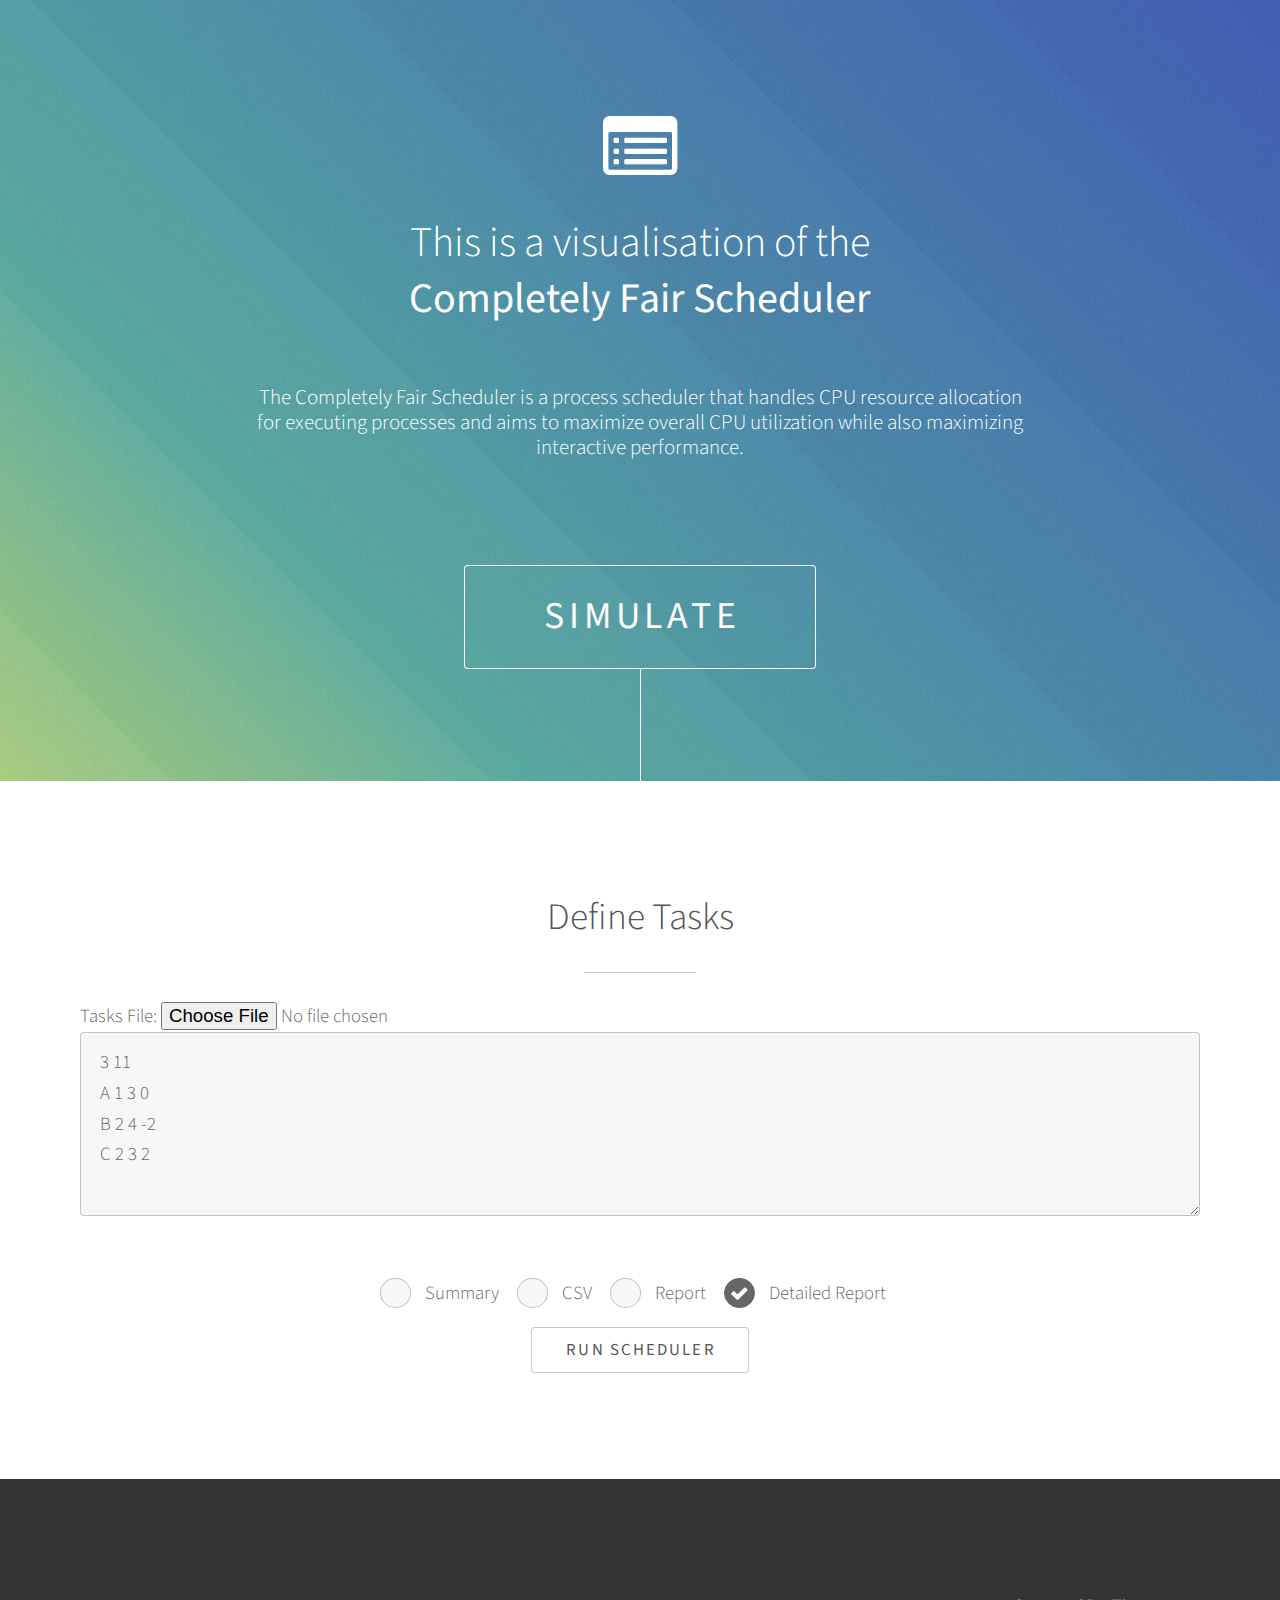
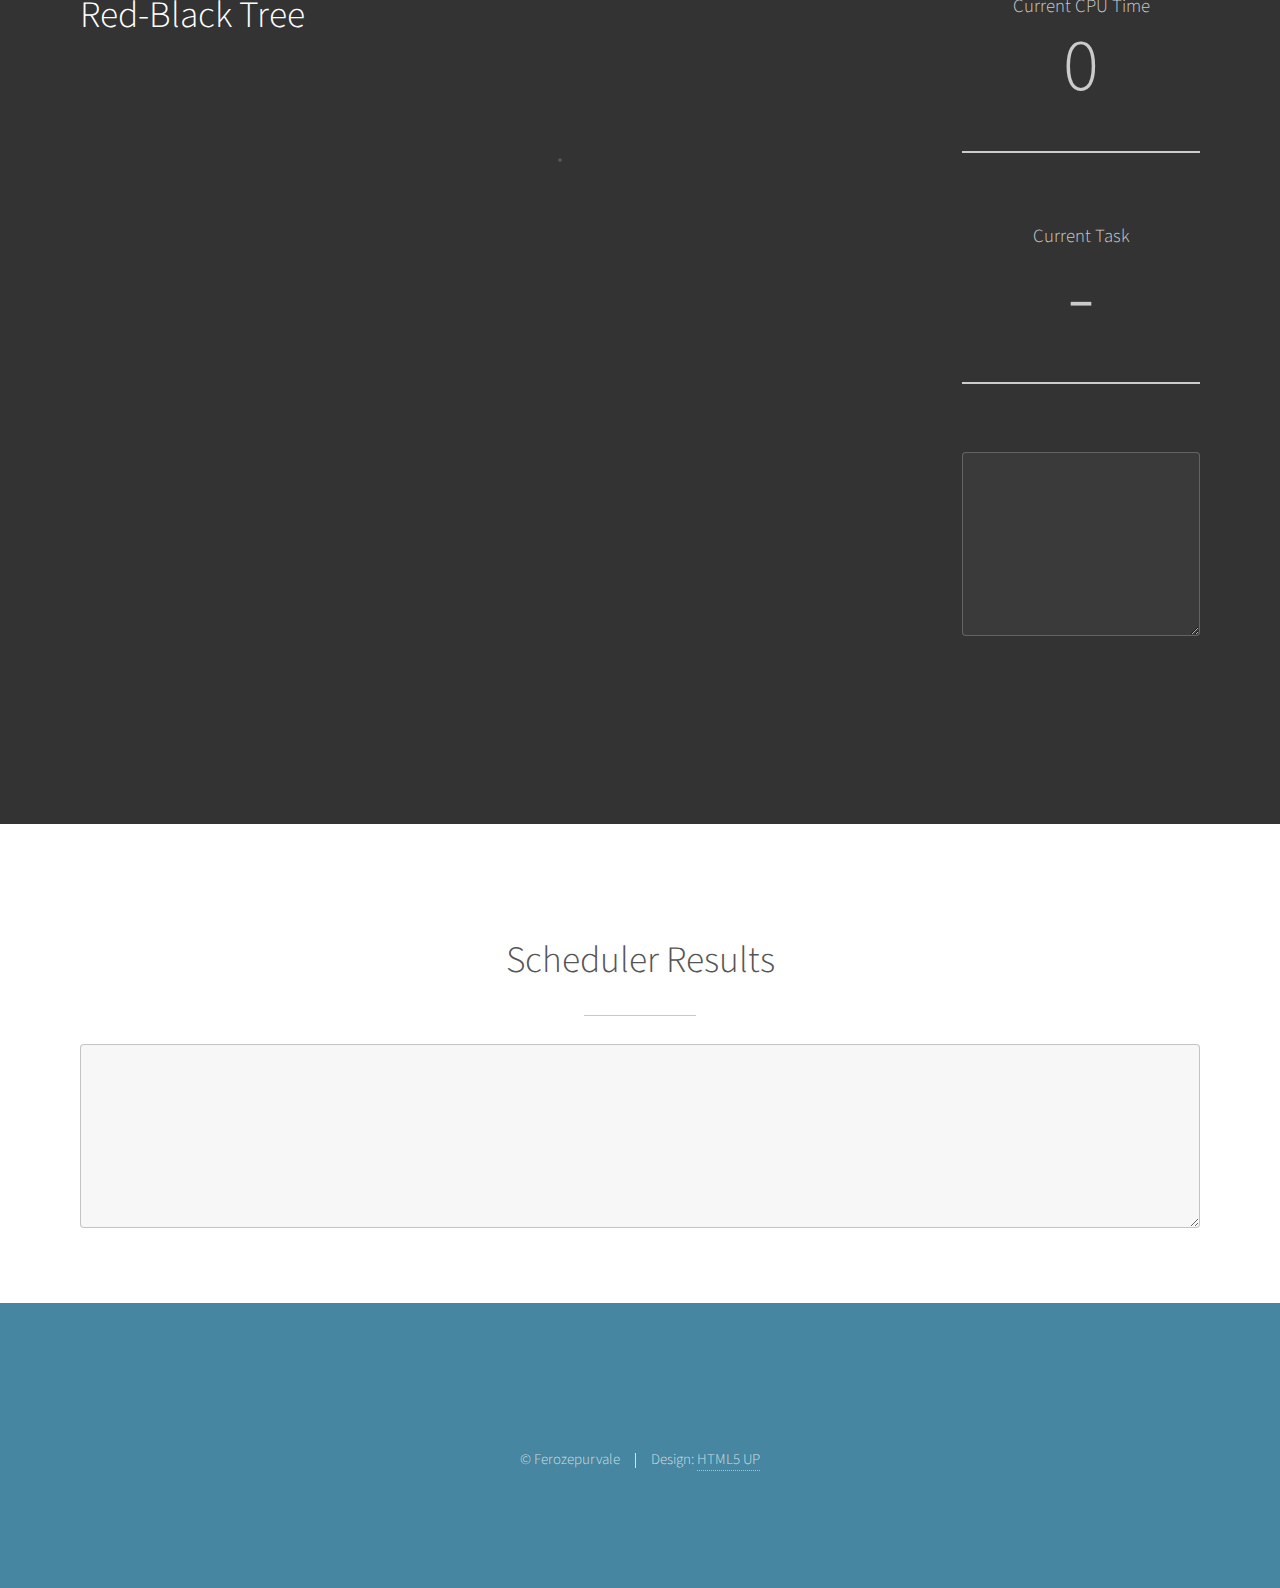
<file: index.html>
<!DOCTYPE HTML>
<!--
	Photon by HTML5 UP
	html5up.net | @ajlkn
	Free for personal and commercial use under the CCA 3.0 license (html5up.net/license)
-->
<html>
	<head>
		<title>CFS Visualizer</title>
		<title>Photon by HTML5 UP</title>
		<meta charset="utf-8" />
		<meta name="viewport" content="width=device-width, initial-scale=1" />
		<!--[if lte IE 8]><script src="assets/js/ie/html5shiv.js"></script><![endif]-->
		<link rel="stylesheet" href="assets/css/main.css" />
		<!--[if lte IE 8]><link rel="stylesheet" href="assets/css/ie8.css" /><![endif]-->
		<!--[if lte IE 9]><link rel="stylesheet" href="assets/css/ie9.css" /><![endif]-->
	</head>
	<body>

		<!-- Header -->
			<section id="header">
				<div class="inner">
					<span class="icon major fa-list-alt"></span>
					<h1>This is a visualisation of the<br/>
					<strong>Completely Fair Scheduler</strong><br/><br/>
					<p style="font-size: 50%; line-height: 1.2em; width: 60%; float:center; margin: auto;">The Completely Fair Scheduler is a process scheduler that handles CPU resource allocation for executing processes	and aims to maximize overall CPU utilization while also maximizing interactive performance.</p>
					<ul class="actions">
						<li><a href="#one" class="button scrolly">Simulate</a></li>
					</ul>
				</div>
			</section>

		<!-- One -->
			<section id="one" class="main style1">
				<div class="container">
					<header class="major special">
						<h2>Define Tasks</h2>
					</header>
					<section>
						Tasks File: <input id="fileInput" type="file" size="5"/><br/>
						<textarea id="rawTasksFile" cols="80" rows="5">3 11
A 1 3 0
B 2 4 -2
C 2 3 2</textarea>
					</section>

				    <br/><br/>
				    <center>
					<div>
				        <input name="stats" id="summary" type=radio ><label for="summary">Summary</label>
				        <input name="stats" id="csv" type=radio><label for="csv">CSV</label>
				        <input name="stats" id="report" type=radio><label for="report">Report</label>
				        <input name="stats" id="detailed" type=radio checked><label for="detailed">Detailed Report</label>
				    </div>

				    <div>
				        <input id="runButton" type="submit" href="#two" class="button scrolly" size="5" value="Run Scheduler"/><br/><br/>
				    </div>
				    </center>

				</div>
			</section>

		<!-- Two -->
			<section id="two" class="main style2">
				<div class="container">
					<div class="row 150%">
						<div class="9u 12u$(medium)">
							<h2>Red-Black Tree</h2>
							<br/><br/>
							<div id="viz">
						        <svg id="svg"></svg>
						    </div>
						</div>
						<div class="3u 12u$(medium)">
        					<span style="display:table; margin:0 auto; font-size: 100%;">Current CPU Time</span><br/>
							<span id="curTimeDisplay" style="display:table; margin:0 auto; font-size: 400%;">0</span>
        					<br/><hr style="border: 1px solid #ccc;"/><br/>
					        <span style="display:table; margin:0 auto; font-size: 100%;">Current Task</span><br/>
					        <span id="curTaskDisplay" style="display:table; margin:0 auto; font-size: 500%;">-</span>
					        <br/><hr style="border: 1px solid #ccc;"/><br/>
					        <textarea id="messageDisplay" cols="10" rows="5" autocomplete="off"></textarea>
					        <!-- <span id="messageDisplay" style="display:table; margin:0 auto; font-size: 150%;"></span> -->
						</div>
					</div>
					
				</div>
			</section>

		<!-- Three -->
			<section id="three" class="main style1 special">
				<div class="container">
					<header class="major">
						<h2>Scheduler Results</h2>
					</header>
					<textarea id="schedulerResults" cols="80" rows="5"></textarea>
				</div>
			</section>		

		<!-- Footer -->
			<section id="footer">
				<ul class="copyright">
					<li>&copy; Ferozepurvale</li><li>Design: <a href="http://html5up.net">HTML5 UP</a></li>
				</ul>
			</section>

		<!-- Scripts -->
			<script src="assets/js/jquery.min.js"></script>
			<script src="assets/js/jquery.scrolly.min.js"></script>
			<script src="assets/js/skel.min.js"></script>
			<script src="assets/js/util.js"></script>
			<!--[if lte IE 8]><script src="assets/js/ie/respond.min.js"></script><![endif]-->
			<script src="assets/js/main.js"></script>

			<script type="text/javascript" src="lib/d3.v3.min.js"></script>
		    <script src="trees/binarytree.js"></script>
		    <script src="trees/bst.js"></script>
		    <script src="trees/rbt.js"></script>
		    <script src="tasks.js"></script>
		    <script src="scheduler.js"></script>
		    <script src="web/scheduler.js"></script>

	</body>
</html>
</file>
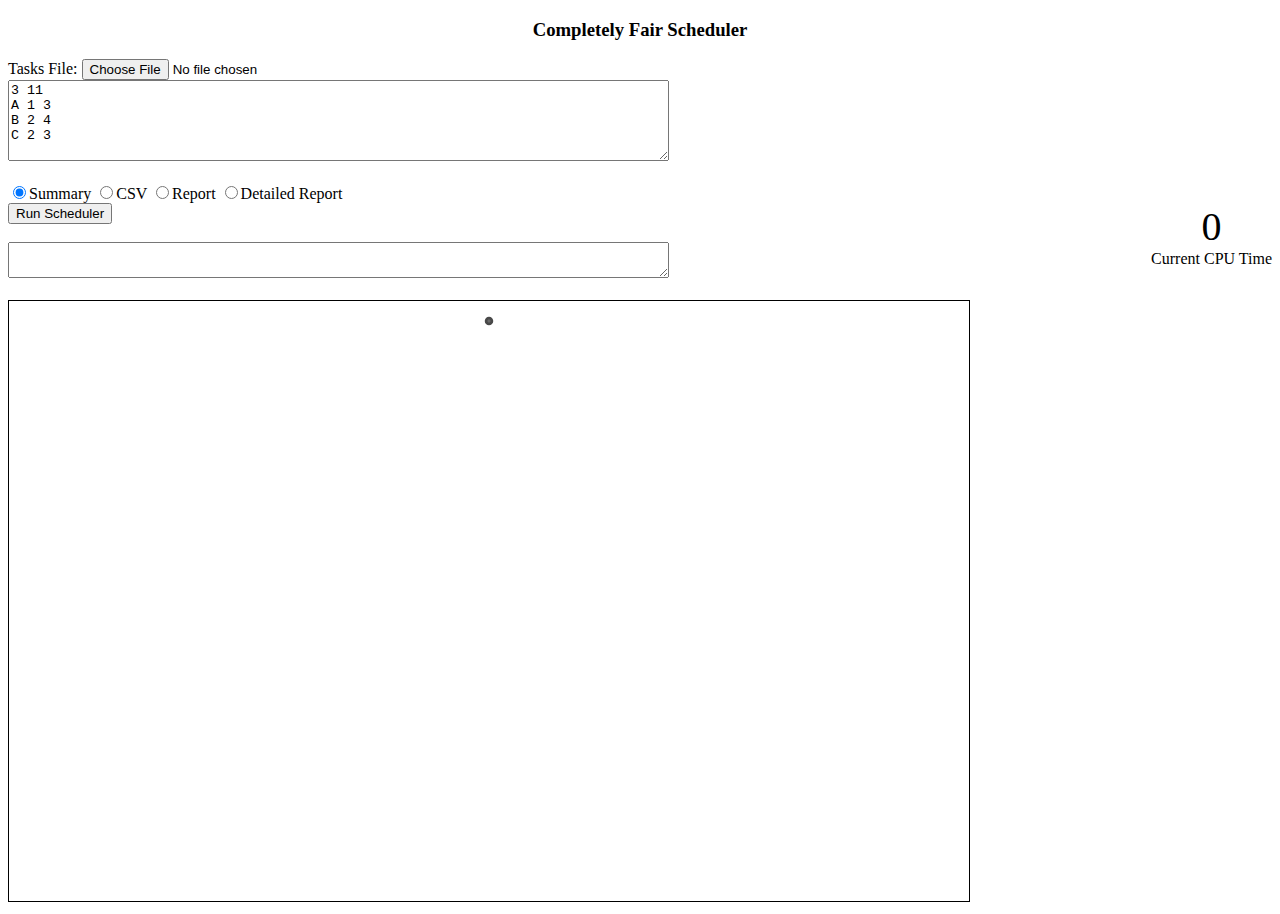
<file: scheduler.html>
<!DOCTYPE html>
<html>
<head>
    <meta http-equiv="Content-type" content="text/html; charset=utf-8">
    <title>Completely Fair Scheduler Visualization</title>
    <style>
        header h1 {
            margin: 2px;
            font-size: 2em;
        }
        h3 {
            text-align: center;
        }
        .control_row {
            margin-bottom: 10px;
        }
        #svg {
            border: 1px solid;
        }
        .node circle {
          fill: #fff;
          stroke: steelblue;
          stroke-width: 5.5px;
        }
        .node text {
          font: 10px sans-serif;
        }
        .link {
          fill: none;
          stroke: #ccc;
          stroke-width: 1.5px;
        }
                
    </style>
</head>
<body>
    <h3>Completely Fair Scheduler</h3>

    <label>Tasks File: </label>
    <input id="fileInput" type="file" size="5"/><br/>
    <textarea id="rawTasksFile" cols="80" rows="5">3 11
A 1 3
B 2 4
C 2 3</textarea>

    <br/><br/>

    <div>
        <input name="stats" id="summary" type=radio checked><label>Summary</label>
        <input name="stats" id="csv" type=radio><label>CSV</label>
        <input name="stats" id="report" type=radio><label>Report</label>
        <input name="stats" id="detailed" type=radio><label>Detailed Report</label>
    </div>

    <div style="float:right;">
        <span id="curTimeDisplay" style="display:table; margin:0 auto; font-size: 250%">0</span>
        <span>Current CPU Time</span>
    </div>

    <div>
        <input id="runButton" type="submit" size="5" value="Run Scheduler"/><br/><br/>
    </div>

    <textarea id="schedulerResults" cols="80" rows="2"></textarea>
    <br/><br/>
    <div id="viz">
        <svg id="svg"></svg>
    </div>

    <script type="text/javascript" src="lib/d3.v3.min.js"></script>
    <script src="trees/binarytree.js"></script>
    <script src="trees/bst.js"></script>
    <script src="trees/rbt.js"></script>
    <script src="tasks.js"></script>
    <script src="scheduler.js"></script>
    <script src="web/scheduler.js"></script>
</body>
</html>
</file>
<file: assets/css/ie8.css>
/*
	Photon by HTML5 UP
	html5up.net | @ajlkn
	Free for personal and commercial use under the CCA 3.0 license (html5up.net/license)
*/

/* Basic */

	hr {
		border-bottom: solid 1px #ccc;
	}

	blockquote {
		border-left: solid 4px #ccc;
	}

	code {
		border: solid 1px #ccc;
	}

/* Section/Article */

	header.major:after {
		background: #ccc;
	}

/* Form */

	input[type="text"],
	input[type="password"],
	input[type="email"],
	select,
	textarea {
		-ms-behavior: url("assets/js/ie/PIE.htc");
		border: solid 1px #ccc;
		position: relative;
	}

/* List */

	ul.alt li {
		border-top: solid 1px #ccc;
	}

	ul.major-icons li .icon {
		-ms-behavior: url("assets/js/ie/PIE.htc");
		border: solid 1px #ccc;
		position: relative;
	}

/* Table */

	table thead {
		border-bottom: solid 1px #ccc;
	}

	table tfoot {
		border-top: solid 1px #ccc;
	}

	table.alt tbody tr td {
		border: solid 1px #ccc;
		border-left-width: 0;
		border-top-width: 0;
	}

/* Button */

	input[type="submit"],
	input[type="reset"],
	input[type="button"],
	button,
	.button {
		-ms-behavior: url("assets/js/ie/PIE.htc");
		border: solid 1px #ccc;
		position: relative;
	}

/* Image */

	.image {
		-ms-behavior: url("assets/js/ie/PIE.htc");
	}

		.image img {
			-ms-behavior: url("assets/js/ie/PIE.htc");
			position: relative;
		}

/* Main */

	.main.style2 {
		background-color: #333;
		color: #ffffff;
		-ms-behavior: url("assets/js/ie/backgroundsize.min.htc");
		background-image: url("../../images/header.jpg");
		background-size: cover;
		position: relative;
	}

		.main.style2 a {
			border-bottom-color: #ffffff;
		}

			.main.style2 a:hover {
				color: #ffffff;
			}

		.main.style2 h1, .main.style2 h2, .main.style2 h3, .main.style2 h4, .main.style2 h5, .main.style2 h6, .main.style2 strong, .main.style2 b {
			color: #ffffff;
		}

		.main.style2 header p {
			color: #ffffff;
		}

		.main.style2 header.major:after {
			background: #ffffff;
		}

		.main.style2 input[type="submit"],
		.main.style2 input[type="reset"],
		.main.style2 input[type="button"],
		.main.style2 button,
		.main.style2 .button {
			border: solid 1px #ffffff !important;
			color: #ffffff !important;
		}

			.main.style2 input[type="submit"]:hover,
			.main.style2 input[type="reset"]:hover,
			.main.style2 input[type="button"]:hover,
			.main.style2 button:hover,
			.main.style2 .button:hover {
				background-color: transparent;
			}

			.main.style2 input[type="submit"]:active,
			.main.style2 input[type="reset"]:active,
			.main.style2 input[type="button"]:active,
			.main.style2 button:active,
			.main.style2 .button:active {
				background-color: transparent;
			}

			.main.style2 input[type="submit"].special,
			.main.style2 input[type="reset"].special,
			.main.style2 input[type="button"].special,
			.main.style2 button.special,
			.main.style2 .button.special {
				background-color: #ffffff;
				border: solid 1px #ffffff !important;
				color: #333 !important;
			}

				.main.style2 input[type="submit"].special:hover,
				.main.style2 input[type="reset"].special:hover,
				.main.style2 input[type="button"].special:hover,
				.main.style2 button.special:hover,
				.main.style2 .button.special:hover {
					background-color: transparent !important;
					color: #ffffff !important;
				}

				.main.style2 input[type="submit"].special:active,
				.main.style2 input[type="reset"].special:active,
				.main.style2 input[type="button"].special:active,
				.main.style2 button.special:active,
				.main.style2 .button.special:active {
					background-color: transparent !important;
				}

		.main.style2 ul.major-icons li .icon {
			border-color: #ffffff;
		}

		.main.style2 .icon.major {
			color: #ffffff;
		}

		.main.style2:before {
			background-image: url("images/overlay1.png");
			content: '';
			height: 100%;
			left: 0;
			position: absolute;
			top: 0;
			width: 100%;
		}

		.main.style2 > * {
			position: relative;
			z-index: 1;
		}

/* Header */

	#header {
		background-color: #4686a0;
		color: #ffffff;
	}

		#header a {
			border-bottom-color: #ffffff;
		}

			#header a:hover {
				color: #ffffff;
			}

		#header h1, #header h2, #header h3, #header h4, #header h5, #header h6, #header strong, #header b {
			color: #ffffff;
		}

		#header header p {
			color: #ffffff;
		}

		#header header.major:after {
			background: #ffffff;
		}

		#header input[type="submit"],
		#header input[type="reset"],
		#header input[type="button"],
		#header button,
		#header .button {
			border: solid 1px #ffffff !important;
			color: #ffffff !important;
		}

			#header input[type="submit"]:hover,
			#header input[type="reset"]:hover,
			#header input[type="button"]:hover,
			#header button:hover,
			#header .button:hover {
				background-color: transparent;
			}

			#header input[type="submit"]:active,
			#header input[type="reset"]:active,
			#header input[type="button"]:active,
			#header button:active,
			#header .button:active {
				background-color: transparent;
			}

			#header input[type="submit"].special,
			#header input[type="reset"].special,
			#header input[type="button"].special,
			#header button.special,
			#header .button.special {
				background-color: #ffffff;
				border: solid 1px #ffffff !important;
				color: #4686a0 !important;
			}

				#header input[type="submit"].special:hover,
				#header input[type="reset"].special:hover,
				#header input[type="button"].special:hover,
				#header button.special:hover,
				#header .button.special:hover {
					background-color: transparent !important;
					color: #ffffff !important;
				}

				#header input[type="submit"].special:active,
				#header input[type="reset"].special:active,
				#header input[type="button"].special:active,
				#header button.special:active,
				#header .button.special:active {
					background-color: transparent !important;
				}

		#header ul.major-icons li .icon {
			border-color: #ffffff;
		}

		#header .icon.major {
			color: #ffffff;
		}

/* Footer */

	#footer {
		background-color: #4686a0;
		color: #ffffff;
	}

		#footer a {
			border-bottom-color: #ffffff;
		}

			#footer a:hover {
				color: #ffffff;
			}

		#footer h1, #footer h2, #footer h3, #footer h4, #footer h5, #footer h6, #footer strong, #footer b {
			color: #ffffff;
		}

		#footer header p {
			color: #ffffff;
		}

		#footer header.major:after {
			background: #ffffff;
		}

		#footer input[type="submit"],
		#footer input[type="reset"],
		#footer input[type="button"],
		#footer button,
		#footer .button {
			border: solid 1px #ffffff !important;
			color: #ffffff !important;
		}

			#footer input[type="submit"]:hover,
			#footer input[type="reset"]:hover,
			#footer input[type="button"]:hover,
			#footer button:hover,
			#footer .button:hover {
				background-color: transparent;
			}

			#footer input[type="submit"]:active,
			#footer input[type="reset"]:active,
			#footer input[type="button"]:active,
			#footer button:active,
			#footer .button:active {
				background-color: transparent;
			}

			#footer input[type="submit"].special,
			#footer input[type="reset"].special,
			#footer input[type="button"].special,
			#footer button.special,
			#footer .button.special {
				background-color: #ffffff;
				border: solid 1px #ffffff !important;
				color: #4686a0 !important;
			}

				#footer input[type="submit"].special:hover,
				#footer input[type="reset"].special:hover,
				#footer input[type="button"].special:hover,
				#footer button.special:hover,
				#footer .button.special:hover {
					background-color: transparent !important;
					color: #ffffff !important;
				}

				#footer input[type="submit"].special:active,
				#footer input[type="reset"].special:active,
				#footer input[type="button"].special:active,
				#footer button.special:active,
				#footer .button.special:active {
					background-color: transparent !important;
				}

		#footer ul.major-icons li .icon {
			border-color: #ffffff;
		}

		#footer .icon.major {
			color: #ffffff;
		}
</file>
<file: assets/css/ie9.css>
/*
	Photon by HTML5 UP
	html5up.net | @ajlkn
	Free for personal and commercial use under the CCA 3.0 license (html5up.net/license)
*/

/* Header */

	#header {
		background-image: none;
		filter: progid:DXImageTransform.Microsoft.Gradient(startColorStr="#4fa49a", endColorStr="#4361c2", GradientType=1);
		position: relative;
	}

		#header:before {
			background-image: url("images/overlay2.png"), url("images/overlay3.svg");
			background-position: top left,							center center;
			background-size: auto,								cover;
			content: '';
			height: 100%;
			left: 0;
			position: absolute;
			top: 0;
			width: 100%;
		}

		#header > * {
			position: relative;
			z-index: 1;
		}

/* Footer */

	#footer {
		background-image: none;
		filter: progid:DXImageTransform.Microsoft.Gradient(startColorStr="#4361c2", endColorStr="#4fa49a", GradientType=1);
		position: relative;
	}

		#footer:before {
			background-image: url("images/overlay2.png"), url("images/overlay4.svg");
			background-position: top left,							center center;
			background-size: auto,								cover;
			content: '';
			height: 100%;
			left: 0;
			position: absolute;
			top: 0;
			width: 100%;
		}

		#footer > * {
			position: relative;
			z-index: 1;
		}
</file>
<file: assets/css/main.css>
@import url("font-awesome.min.css");
@import url("https://fonts.googleapis.com/css?family=Source+Sans+Pro:300,300italic,400,400italic");

/*
	Photon by HTML5 UP
	html5up.net | @ajlkn
	Free for personal and commercial use under the CCA 3.0 license (html5up.net/license)
*/

/* Reset */

	html, body, div, span, applet, object, iframe, h1, h2, h3, h4, h5, h6, p, blockquote, pre, a, abbr, acronym, address, big, cite, code, del, dfn, em, img, ins, kbd, q, s, samp, small, strike, strong, sub, sup, tt, var, b, u, i, center, dl, dt, dd, ol, ul, li, fieldset, form, label, legend, table, caption, tbody, tfoot, thead, tr, th, td, article, aside, canvas, details, embed, figure, figcaption, footer, header, hgroup, menu, nav, output, ruby, section, summary, time, mark, audio, video {
		margin: 0;
		padding: 0;
		border: 0;
		font-size: 100%;
		font: inherit;
		vertical-align: baseline;
	}

	article, aside, details, figcaption, figure, footer, header, hgroup, menu, nav, section {
		display: block;
	}

	body {
		line-height: 1;
	}

	ol, ul {
		list-style: none;
	}

	blockquote, q {
		quotes: none;
	}

	blockquote:before, blockquote:after, q:before, q:after {
		content: '';
		content: none;
	}

	table {
		border-collapse: collapse;
		border-spacing: 0;
	}

	body {
		-webkit-text-size-adjust: none;
	}

/* Box Model */

	*, *:before, *:after {
		-moz-box-sizing: border-box;
		-webkit-box-sizing: border-box;
		box-sizing: border-box;
	}

/* Containers */

	.container {
		margin-left: auto;
		margin-right: auto;
	}

	.container.\31 25\25 {
		width: 100%;
		max-width: 75em;
		min-width: 60em;
	}

	.container.\37 5\25 {
		width: 45em;
	}

	.container.\35 0\25 {
		width: 30em;
	}

	.container.\32 5\25 {
		width: 15em;
	}

	.container {
		width: 60em;
	}

	@media screen and (max-width: 1680px) {

		.container.\31 25\25 {
			width: 100%;
			max-width: 75em;
			min-width: 60em;
		}

		.container.\37 5\25 {
			width: 45em;
		}

		.container.\35 0\25 {
			width: 30em;
		}

		.container.\32 5\25 {
			width: 15em;
		}

		.container {
			width: 60em;
		}

	}

	@media screen and (max-width: 1140px) {

		.container.\31 25\25 {
			width: 100%;
			max-width: 112.5%;
			min-width: 90%;
		}

		.container.\37 5\25 {
			width: 67.5%;
		}

		.container.\35 0\25 {
			width: 45%;
		}

		.container.\32 5\25 {
			width: 22.5%;
		}

		.container {
			width: 90%;
		}

	}

	@media screen and (max-width: 980px) {

		.container.\31 25\25 {
			width: 100%;
			max-width: 125%;
			min-width: 100%;
		}

		.container.\37 5\25 {
			width: 75%;
		}

		.container.\35 0\25 {
			width: 50%;
		}

		.container.\32 5\25 {
			width: 25%;
		}

		.container {
			width: 100% !important;
		}

	}

	@media screen and (max-width: 736px) {

		.container.\31 25\25 {
			width: 100%;
			max-width: 125%;
			min-width: 100%;
		}

		.container.\37 5\25 {
			width: 75%;
		}

		.container.\35 0\25 {
			width: 50%;
		}

		.container.\32 5\25 {
			width: 25%;
		}

		.container {
			width: 100% !important;
		}

	}

	@media screen and (max-width: 480px) {

		.container.\31 25\25 {
			width: 100%;
			max-width: 125%;
			min-width: 100%;
		}

		.container.\37 5\25 {
			width: 75%;
		}

		.container.\35 0\25 {
			width: 50%;
		}

		.container.\32 5\25 {
			width: 25%;
		}

		.container {
			width: 100% !important;
		}

	}

	@media screen and (max-width: 320px) {

		.container.\31 25\25 {
			width: 100%;
			max-width: 125%;
			min-width: 100%;
		}

		.container.\37 5\25 {
			width: 75%;
		}

		.container.\35 0\25 {
			width: 50%;
		}

		.container.\32 5\25 {
			width: 25%;
		}

		.container {
			width: 100% !important;
		}

	}

/* Grid */

	.row {
		border-bottom: solid 1px transparent;
		-moz-box-sizing: border-box;
		-webkit-box-sizing: border-box;
		box-sizing: border-box;
	}

	.row > * {
		float: left;
		-moz-box-sizing: border-box;
		-webkit-box-sizing: border-box;
		box-sizing: border-box;
	}

	.row:after, .row:before {
		content: '';
		display: block;
		clear: both;
		height: 0;
	}

	.row.uniform > * > :first-child {
		margin-top: 0;
	}

	.row.uniform > * > :last-child {
		margin-bottom: 0;
	}

	.row.\30 \25 > * {
		padding: 0 0 0 0em;
	}

	.row.\30 \25 {
		margin: 0 0 -1px 0em;
	}

	.row.uniform.\30 \25 > * {
		padding: 0em 0 0 0em;
	}

	.row.uniform.\30 \25 {
		margin: 0em 0 -1px 0em;
	}

	.row > * {
		padding: 0 0 0 2em;
	}

	.row {
		margin: 0 0 -1px -2em;
	}

	.row.uniform > * {
		padding: 2em 0 0 2em;
	}

	.row.uniform {
		margin: -2em 0 -1px -2em;
	}

	.row.\32 00\25 > * {
		padding: 0 0 0 4em;
	}

	.row.\32 00\25 {
		margin: 0 0 -1px -4em;
	}

	.row.uniform.\32 00\25 > * {
		padding: 4em 0 0 4em;
	}

	.row.uniform.\32 00\25 {
		margin: -4em 0 -1px -4em;
	}

	.row.\31 50\25 > * {
		padding: 0 0 0 3em;
	}

	.row.\31 50\25 {
		margin: 0 0 -1px -3em;
	}

	.row.uniform.\31 50\25 > * {
		padding: 3em 0 0 3em;
	}

	.row.uniform.\31 50\25 {
		margin: -3em 0 -1px -3em;
	}

	.row.\35 0\25 > * {
		padding: 0 0 0 1em;
	}

	.row.\35 0\25 {
		margin: 0 0 -1px -1em;
	}

	.row.uniform.\35 0\25 > * {
		padding: 1em 0 0 1em;
	}

	.row.uniform.\35 0\25 {
		margin: -1em 0 -1px -1em;
	}

	.row.\32 5\25 > * {
		padding: 0 0 0 0.5em;
	}

	.row.\32 5\25 {
		margin: 0 0 -1px -0.5em;
	}

	.row.uniform.\32 5\25 > * {
		padding: 0.5em 0 0 0.5em;
	}

	.row.uniform.\32 5\25 {
		margin: -0.5em 0 -1px -0.5em;
	}

	.\31 2u, .\31 2u\24 {
		width: 100%;
		clear: none;
		margin-left: 0;
	}

	.\31 1u, .\31 1u\24 {
		width: 91.6666666667%;
		clear: none;
		margin-left: 0;
	}

	.\31 0u, .\31 0u\24 {
		width: 83.3333333333%;
		clear: none;
		margin-left: 0;
	}

	.\39 u, .\39 u\24 {
		width: 75%;
		clear: none;
		margin-left: 0;
	}

	.\38 u, .\38 u\24 {
		width: 66.6666666667%;
		clear: none;
		margin-left: 0;
	}

	.\37 u, .\37 u\24 {
		width: 58.3333333333%;
		clear: none;
		margin-left: 0;
	}

	.\36 u, .\36 u\24 {
		width: 50%;
		clear: none;
		margin-left: 0;
	}

	.\35 u, .\35 u\24 {
		width: 41.6666666667%;
		clear: none;
		margin-left: 0;
	}

	.\34 u, .\34 u\24 {
		width: 33.3333333333%;
		clear: none;
		margin-left: 0;
	}

	.\33 u, .\33 u\24 {
		width: 25%;
		clear: none;
		margin-left: 0;
	}

	.\32 u, .\32 u\24 {
		width: 16.6666666667%;
		clear: none;
		margin-left: 0;
	}

	.\31 u, .\31 u\24 {
		width: 8.3333333333%;
		clear: none;
		margin-left: 0;
	}

	.\31 2u\24 + *,
	.\31 1u\24 + *,
	.\31 0u\24 + *,
	.\39 u\24 + *,
	.\38 u\24 + *,
	.\37 u\24 + *,
	.\36 u\24 + *,
	.\35 u\24 + *,
	.\34 u\24 + *,
	.\33 u\24 + *,
	.\32 u\24 + *,
	.\31 u\24 + * {
		clear: left;
	}

	.\-11u {
		margin-left: 91.66667%;
	}

	.\-10u {
		margin-left: 83.33333%;
	}

	.\-9u {
		margin-left: 75%;
	}

	.\-8u {
		margin-left: 66.66667%;
	}

	.\-7u {
		margin-left: 58.33333%;
	}

	.\-6u {
		margin-left: 50%;
	}

	.\-5u {
		margin-left: 41.66667%;
	}

	.\-4u {
		margin-left: 33.33333%;
	}

	.\-3u {
		margin-left: 25%;
	}

	.\-2u {
		margin-left: 16.66667%;
	}

	.\-1u {
		margin-left: 8.33333%;
	}

	@media screen and (max-width: 1680px) {

		.row > * {
			padding: 0 0 0 2em;
		}

		.row {
			margin: 0 0 -1px -2em;
		}

		.row.uniform > * {
			padding: 2em 0 0 2em;
		}

		.row.uniform {
			margin: -2em 0 -1px -2em;
		}

		.row.\32 00\25 > * {
			padding: 0 0 0 4em;
		}

		.row.\32 00\25 {
			margin: 0 0 -1px -4em;
		}

		.row.uniform.\32 00\25 > * {
			padding: 4em 0 0 4em;
		}

		.row.uniform.\32 00\25 {
			margin: -4em 0 -1px -4em;
		}

		.row.\31 50\25 > * {
			padding: 0 0 0 3em;
		}

		.row.\31 50\25 {
			margin: 0 0 -1px -3em;
		}

		.row.uniform.\31 50\25 > * {
			padding: 3em 0 0 3em;
		}

		.row.uniform.\31 50\25 {
			margin: -3em 0 -1px -3em;
		}

		.row.\35 0\25 > * {
			padding: 0 0 0 1em;
		}

		.row.\35 0\25 {
			margin: 0 0 -1px -1em;
		}

		.row.uniform.\35 0\25 > * {
			padding: 1em 0 0 1em;
		}

		.row.uniform.\35 0\25 {
			margin: -1em 0 -1px -1em;
		}

		.row.\32 5\25 > * {
			padding: 0 0 0 0.5em;
		}

		.row.\32 5\25 {
			margin: 0 0 -1px -0.5em;
		}

		.row.uniform.\32 5\25 > * {
			padding: 0.5em 0 0 0.5em;
		}

		.row.uniform.\32 5\25 {
			margin: -0.5em 0 -1px -0.5em;
		}

		.\31 2u\28xlarge\29, .\31 2u\24\28xlarge\29 {
			width: 100%;
			clear: none;
			margin-left: 0;
		}

		.\31 1u\28xlarge\29, .\31 1u\24\28xlarge\29 {
			width: 91.6666666667%;
			clear: none;
			margin-left: 0;
		}

		.\31 0u\28xlarge\29, .\31 0u\24\28xlarge\29 {
			width: 83.3333333333%;
			clear: none;
			margin-left: 0;
		}

		.\39 u\28xlarge\29, .\39 u\24\28xlarge\29 {
			width: 75%;
			clear: none;
			margin-left: 0;
		}

		.\38 u\28xlarge\29, .\38 u\24\28xlarge\29 {
			width: 66.6666666667%;
			clear: none;
			margin-left: 0;
		}

		.\37 u\28xlarge\29, .\37 u\24\28xlarge\29 {
			width: 58.3333333333%;
			clear: none;
			margin-left: 0;
		}

		.\36 u\28xlarge\29, .\36 u\24\28xlarge\29 {
			width: 50%;
			clear: none;
			margin-left: 0;
		}

		.\35 u\28xlarge\29, .\35 u\24\28xlarge\29 {
			width: 41.6666666667%;
			clear: none;
			margin-left: 0;
		}

		.\34 u\28xlarge\29, .\34 u\24\28xlarge\29 {
			width: 33.3333333333%;
			clear: none;
			margin-left: 0;
		}

		.\33 u\28xlarge\29, .\33 u\24\28xlarge\29 {
			width: 25%;
			clear: none;
			margin-left: 0;
		}

		.\32 u\28xlarge\29, .\32 u\24\28xlarge\29 {
			width: 16.6666666667%;
			clear: none;
			margin-left: 0;
		}

		.\31 u\28xlarge\29, .\31 u\24\28xlarge\29 {
			width: 8.3333333333%;
			clear: none;
			margin-left: 0;
		}

		.\31 2u\24\28xlarge\29 + *,
		.\31 1u\24\28xlarge\29 + *,
		.\31 0u\24\28xlarge\29 + *,
		.\39 u\24\28xlarge\29 + *,
		.\38 u\24\28xlarge\29 + *,
		.\37 u\24\28xlarge\29 + *,
		.\36 u\24\28xlarge\29 + *,
		.\35 u\24\28xlarge\29 + *,
		.\34 u\24\28xlarge\29 + *,
		.\33 u\24\28xlarge\29 + *,
		.\32 u\24\28xlarge\29 + *,
		.\31 u\24\28xlarge\29 + * {
			clear: left;
		}

		.\-11u\28xlarge\29 {
			margin-left: 91.66667%;
		}

		.\-10u\28xlarge\29 {
			margin-left: 83.33333%;
		}

		.\-9u\28xlarge\29 {
			margin-left: 75%;
		}

		.\-8u\28xlarge\29 {
			margin-left: 66.66667%;
		}

		.\-7u\28xlarge\29 {
			margin-left: 58.33333%;
		}

		.\-6u\28xlarge\29 {
			margin-left: 50%;
		}

		.\-5u\28xlarge\29 {
			margin-left: 41.66667%;
		}

		.\-4u\28xlarge\29 {
			margin-left: 33.33333%;
		}

		.\-3u\28xlarge\29 {
			margin-left: 25%;
		}

		.\-2u\28xlarge\29 {
			margin-left: 16.66667%;
		}

		.\-1u\28xlarge\29 {
			margin-left: 8.33333%;
		}

	}

	@media screen and (max-width: 1140px) {

		.row > * {
			padding: 0 0 0 1.5em;
		}

		.row {
			margin: 0 0 -1px -1.5em;
		}

		.row.uniform > * {
			padding: 1.5em 0 0 1.5em;
		}

		.row.uniform {
			margin: -1.5em 0 -1px -1.5em;
		}

		.row.\32 00\25 > * {
			padding: 0 0 0 3em;
		}

		.row.\32 00\25 {
			margin: 0 0 -1px -3em;
		}

		.row.uniform.\32 00\25 > * {
			padding: 3em 0 0 3em;
		}

		.row.uniform.\32 00\25 {
			margin: -3em 0 -1px -3em;
		}

		.row.\31 50\25 > * {
			padding: 0 0 0 2.25em;
		}

		.row.\31 50\25 {
			margin: 0 0 -1px -2.25em;
		}

		.row.uniform.\31 50\25 > * {
			padding: 2.25em 0 0 2.25em;
		}

		.row.uniform.\31 50\25 {
			margin: -2.25em 0 -1px -2.25em;
		}

		.row.\35 0\25 > * {
			padding: 0 0 0 0.75em;
		}

		.row.\35 0\25 {
			margin: 0 0 -1px -0.75em;
		}

		.row.uniform.\35 0\25 > * {
			padding: 0.75em 0 0 0.75em;
		}

		.row.uniform.\35 0\25 {
			margin: -0.75em 0 -1px -0.75em;
		}

		.row.\32 5\25 > * {
			padding: 0 0 0 0.375em;
		}

		.row.\32 5\25 {
			margin: 0 0 -1px -0.375em;
		}

		.row.uniform.\32 5\25 > * {
			padding: 0.375em 0 0 0.375em;
		}

		.row.uniform.\32 5\25 {
			margin: -0.375em 0 -1px -0.375em;
		}

		.\31 2u\28large\29, .\31 2u\24\28large\29 {
			width: 100%;
			clear: none;
			margin-left: 0;
		}

		.\31 1u\28large\29, .\31 1u\24\28large\29 {
			width: 91.6666666667%;
			clear: none;
			margin-left: 0;
		}

		.\31 0u\28large\29, .\31 0u\24\28large\29 {
			width: 83.3333333333%;
			clear: none;
			margin-left: 0;
		}

		.\39 u\28large\29, .\39 u\24\28large\29 {
			width: 75%;
			clear: none;
			margin-left: 0;
		}

		.\38 u\28large\29, .\38 u\24\28large\29 {
			width: 66.6666666667%;
			clear: none;
			margin-left: 0;
		}

		.\37 u\28large\29, .\37 u\24\28large\29 {
			width: 58.3333333333%;
			clear: none;
			margin-left: 0;
		}

		.\36 u\28large\29, .\36 u\24\28large\29 {
			width: 50%;
			clear: none;
			margin-left: 0;
		}

		.\35 u\28large\29, .\35 u\24\28large\29 {
			width: 41.6666666667%;
			clear: none;
			margin-left: 0;
		}

		.\34 u\28large\29, .\34 u\24\28large\29 {
			width: 33.3333333333%;
			clear: none;
			margin-left: 0;
		}

		.\33 u\28large\29, .\33 u\24\28large\29 {
			width: 25%;
			clear: none;
			margin-left: 0;
		}

		.\32 u\28large\29, .\32 u\24\28large\29 {
			width: 16.6666666667%;
			clear: none;
			margin-left: 0;
		}

		.\31 u\28large\29, .\31 u\24\28large\29 {
			width: 8.3333333333%;
			clear: none;
			margin-left: 0;
		}

		.\31 2u\24\28large\29 + *,
		.\31 1u\24\28large\29 + *,
		.\31 0u\24\28large\29 + *,
		.\39 u\24\28large\29 + *,
		.\38 u\24\28large\29 + *,
		.\37 u\24\28large\29 + *,
		.\36 u\24\28large\29 + *,
		.\35 u\24\28large\29 + *,
		.\34 u\24\28large\29 + *,
		.\33 u\24\28large\29 + *,
		.\32 u\24\28large\29 + *,
		.\31 u\24\28large\29 + * {
			clear: left;
		}

		.\-11u\28large\29 {
			margin-left: 91.66667%;
		}

		.\-10u\28large\29 {
			margin-left: 83.33333%;
		}

		.\-9u\28large\29 {
			margin-left: 75%;
		}

		.\-8u\28large\29 {
			margin-left: 66.66667%;
		}

		.\-7u\28large\29 {
			margin-left: 58.33333%;
		}

		.\-6u\28large\29 {
			margin-left: 50%;
		}

		.\-5u\28large\29 {
			margin-left: 41.66667%;
		}

		.\-4u\28large\29 {
			margin-left: 33.33333%;
		}

		.\-3u\28large\29 {
			margin-left: 25%;
		}

		.\-2u\28large\29 {
			margin-left: 16.66667%;
		}

		.\-1u\28large\29 {
			margin-left: 8.33333%;
		}

	}

	@media screen and (max-width: 980px) {

		.row > * {
			padding: 0 0 0 1.5em;
		}

		.row {
			margin: 0 0 -1px -1.5em;
		}

		.row.uniform > * {
			padding: 1.5em 0 0 1.5em;
		}

		.row.uniform {
			margin: -1.5em 0 -1px -1.5em;
		}

		.row.\32 00\25 > * {
			padding: 0 0 0 3em;
		}

		.row.\32 00\25 {
			margin: 0 0 -1px -3em;
		}

		.row.uniform.\32 00\25 > * {
			padding: 3em 0 0 3em;
		}

		.row.uniform.\32 00\25 {
			margin: -3em 0 -1px -3em;
		}

		.row.\31 50\25 > * {
			padding: 0 0 0 2.25em;
		}

		.row.\31 50\25 {
			margin: 0 0 -1px -2.25em;
		}

		.row.uniform.\31 50\25 > * {
			padding: 2.25em 0 0 2.25em;
		}

		.row.uniform.\31 50\25 {
			margin: -2.25em 0 -1px -2.25em;
		}

		.row.\35 0\25 > * {
			padding: 0 0 0 0.75em;
		}

		.row.\35 0\25 {
			margin: 0 0 -1px -0.75em;
		}

		.row.uniform.\35 0\25 > * {
			padding: 0.75em 0 0 0.75em;
		}

		.row.uniform.\35 0\25 {
			margin: -0.75em 0 -1px -0.75em;
		}

		.row.\32 5\25 > * {
			padding: 0 0 0 0.375em;
		}

		.row.\32 5\25 {
			margin: 0 0 -1px -0.375em;
		}

		.row.uniform.\32 5\25 > * {
			padding: 0.375em 0 0 0.375em;
		}

		.row.uniform.\32 5\25 {
			margin: -0.375em 0 -1px -0.375em;
		}

		.\31 2u\28medium\29, .\31 2u\24\28medium\29 {
			width: 100%;
			clear: none;
			margin-left: 0;
		}

		.\31 1u\28medium\29, .\31 1u\24\28medium\29 {
			width: 91.6666666667%;
			clear: none;
			margin-left: 0;
		}

		.\31 0u\28medium\29, .\31 0u\24\28medium\29 {
			width: 83.3333333333%;
			clear: none;
			margin-left: 0;
		}

		.\39 u\28medium\29, .\39 u\24\28medium\29 {
			width: 75%;
			clear: none;
			margin-left: 0;
		}

		.\38 u\28medium\29, .\38 u\24\28medium\29 {
			width: 66.6666666667%;
			clear: none;
			margin-left: 0;
		}

		.\37 u\28medium\29, .\37 u\24\28medium\29 {
			width: 58.3333333333%;
			clear: none;
			margin-left: 0;
		}

		.\36 u\28medium\29, .\36 u\24\28medium\29 {
			width: 50%;
			clear: none;
			margin-left: 0;
		}

		.\35 u\28medium\29, .\35 u\24\28medium\29 {
			width: 41.6666666667%;
			clear: none;
			margin-left: 0;
		}

		.\34 u\28medium\29, .\34 u\24\28medium\29 {
			width: 33.3333333333%;
			clear: none;
			margin-left: 0;
		}

		.\33 u\28medium\29, .\33 u\24\28medium\29 {
			width: 25%;
			clear: none;
			margin-left: 0;
		}

		.\32 u\28medium\29, .\32 u\24\28medium\29 {
			width: 16.6666666667%;
			clear: none;
			margin-left: 0;
		}

		.\31 u\28medium\29, .\31 u\24\28medium\29 {
			width: 8.3333333333%;
			clear: none;
			margin-left: 0;
		}

		.\31 2u\24\28medium\29 + *,
		.\31 1u\24\28medium\29 + *,
		.\31 0u\24\28medium\29 + *,
		.\39 u\24\28medium\29 + *,
		.\38 u\24\28medium\29 + *,
		.\37 u\24\28medium\29 + *,
		.\36 u\24\28medium\29 + *,
		.\35 u\24\28medium\29 + *,
		.\34 u\24\28medium\29 + *,
		.\33 u\24\28medium\29 + *,
		.\32 u\24\28medium\29 + *,
		.\31 u\24\28medium\29 + * {
			clear: left;
		}

		.\-11u\28medium\29 {
			margin-left: 91.66667%;
		}

		.\-10u\28medium\29 {
			margin-left: 83.33333%;
		}

		.\-9u\28medium\29 {
			margin-left: 75%;
		}

		.\-8u\28medium\29 {
			margin-left: 66.66667%;
		}

		.\-7u\28medium\29 {
			margin-left: 58.33333%;
		}

		.\-6u\28medium\29 {
			margin-left: 50%;
		}

		.\-5u\28medium\29 {
			margin-left: 41.66667%;
		}

		.\-4u\28medium\29 {
			margin-left: 33.33333%;
		}

		.\-3u\28medium\29 {
			margin-left: 25%;
		}

		.\-2u\28medium\29 {
			margin-left: 16.66667%;
		}

		.\-1u\28medium\29 {
			margin-left: 8.33333%;
		}

	}

	@media screen and (max-width: 736px) {

		.row > * {
			padding: 0 0 0 1.5em;
		}

		.row {
			margin: 0 0 -1px -1.5em;
		}

		.row.uniform > * {
			padding: 1.5em 0 0 1.5em;
		}

		.row.uniform {
			margin: -1.5em 0 -1px -1.5em;
		}

		.row.\32 00\25 > * {
			padding: 0 0 0 3em;
		}

		.row.\32 00\25 {
			margin: 0 0 -1px -3em;
		}

		.row.uniform.\32 00\25 > * {
			padding: 3em 0 0 3em;
		}

		.row.uniform.\32 00\25 {
			margin: -3em 0 -1px -3em;
		}

		.row.\31 50\25 > * {
			padding: 0 0 0 2.25em;
		}

		.row.\31 50\25 {
			margin: 0 0 -1px -2.25em;
		}

		.row.uniform.\31 50\25 > * {
			padding: 2.25em 0 0 2.25em;
		}

		.row.uniform.\31 50\25 {
			margin: -2.25em 0 -1px -2.25em;
		}

		.row.\35 0\25 > * {
			padding: 0 0 0 0.75em;
		}

		.row.\35 0\25 {
			margin: 0 0 -1px -0.75em;
		}

		.row.uniform.\35 0\25 > * {
			padding: 0.75em 0 0 0.75em;
		}

		.row.uniform.\35 0\25 {
			margin: -0.75em 0 -1px -0.75em;
		}

		.row.\32 5\25 > * {
			padding: 0 0 0 0.375em;
		}

		.row.\32 5\25 {
			margin: 0 0 -1px -0.375em;
		}

		.row.uniform.\32 5\25 > * {
			padding: 0.375em 0 0 0.375em;
		}

		.row.uniform.\32 5\25 {
			margin: -0.375em 0 -1px -0.375em;
		}

		.\31 2u\28small\29, .\31 2u\24\28small\29 {
			width: 100%;
			clear: none;
			margin-left: 0;
		}

		.\31 1u\28small\29, .\31 1u\24\28small\29 {
			width: 91.6666666667%;
			clear: none;
			margin-left: 0;
		}

		.\31 0u\28small\29, .\31 0u\24\28small\29 {
			width: 83.3333333333%;
			clear: none;
			margin-left: 0;
		}

		.\39 u\28small\29, .\39 u\24\28small\29 {
			width: 75%;
			clear: none;
			margin-left: 0;
		}

		.\38 u\28small\29, .\38 u\24\28small\29 {
			width: 66.6666666667%;
			clear: none;
			margin-left: 0;
		}

		.\37 u\28small\29, .\37 u\24\28small\29 {
			width: 58.3333333333%;
			clear: none;
			margin-left: 0;
		}

		.\36 u\28small\29, .\36 u\24\28small\29 {
			width: 50%;
			clear: none;
			margin-left: 0;
		}

		.\35 u\28small\29, .\35 u\24\28small\29 {
			width: 41.6666666667%;
			clear: none;
			margin-left: 0;
		}

		.\34 u\28small\29, .\34 u\24\28small\29 {
			width: 33.3333333333%;
			clear: none;
			margin-left: 0;
		}

		.\33 u\28small\29, .\33 u\24\28small\29 {
			width: 25%;
			clear: none;
			margin-left: 0;
		}

		.\32 u\28small\29, .\32 u\24\28small\29 {
			width: 16.6666666667%;
			clear: none;
			margin-left: 0;
		}

		.\31 u\28small\29, .\31 u\24\28small\29 {
			width: 8.3333333333%;
			clear: none;
			margin-left: 0;
		}

		.\31 2u\24\28small\29 + *,
		.\31 1u\24\28small\29 + *,
		.\31 0u\24\28small\29 + *,
		.\39 u\24\28small\29 + *,
		.\38 u\24\28small\29 + *,
		.\37 u\24\28small\29 + *,
		.\36 u\24\28small\29 + *,
		.\35 u\24\28small\29 + *,
		.\34 u\24\28small\29 + *,
		.\33 u\24\28small\29 + *,
		.\32 u\24\28small\29 + *,
		.\31 u\24\28small\29 + * {
			clear: left;
		}

		.\-11u\28small\29 {
			margin-left: 91.66667%;
		}

		.\-10u\28small\29 {
			margin-left: 83.33333%;
		}

		.\-9u\28small\29 {
			margin-left: 75%;
		}

		.\-8u\28small\29 {
			margin-left: 66.66667%;
		}

		.\-7u\28small\29 {
			margin-left: 58.33333%;
		}

		.\-6u\28small\29 {
			margin-left: 50%;
		}

		.\-5u\28small\29 {
			margin-left: 41.66667%;
		}

		.\-4u\28small\29 {
			margin-left: 33.33333%;
		}

		.\-3u\28small\29 {
			margin-left: 25%;
		}

		.\-2u\28small\29 {
			margin-left: 16.66667%;
		}

		.\-1u\28small\29 {
			margin-left: 8.33333%;
		}

	}

	@media screen and (max-width: 480px) {

		.row > * {
			padding: 0 0 0 1.5em;
		}

		.row {
			margin: 0 0 -1px -1.5em;
		}

		.row.uniform > * {
			padding: 1.5em 0 0 1.5em;
		}

		.row.uniform {
			margin: -1.5em 0 -1px -1.5em;
		}

		.row.\32 00\25 > * {
			padding: 0 0 0 3em;
		}

		.row.\32 00\25 {
			margin: 0 0 -1px -3em;
		}

		.row.uniform.\32 00\25 > * {
			padding: 3em 0 0 3em;
		}

		.row.uniform.\32 00\25 {
			margin: -3em 0 -1px -3em;
		}

		.row.\31 50\25 > * {
			padding: 0 0 0 2.25em;
		}

		.row.\31 50\25 {
			margin: 0 0 -1px -2.25em;
		}

		.row.uniform.\31 50\25 > * {
			padding: 2.25em 0 0 2.25em;
		}

		.row.uniform.\31 50\25 {
			margin: -2.25em 0 -1px -2.25em;
		}

		.row.\35 0\25 > * {
			padding: 0 0 0 0.75em;
		}

		.row.\35 0\25 {
			margin: 0 0 -1px -0.75em;
		}

		.row.uniform.\35 0\25 > * {
			padding: 0.75em 0 0 0.75em;
		}

		.row.uniform.\35 0\25 {
			margin: -0.75em 0 -1px -0.75em;
		}

		.row.\32 5\25 > * {
			padding: 0 0 0 0.375em;
		}

		.row.\32 5\25 {
			margin: 0 0 -1px -0.375em;
		}

		.row.uniform.\32 5\25 > * {
			padding: 0.375em 0 0 0.375em;
		}

		.row.uniform.\32 5\25 {
			margin: -0.375em 0 -1px -0.375em;
		}

		.\31 2u\28xsmall\29, .\31 2u\24\28xsmall\29 {
			width: 100%;
			clear: none;
			margin-left: 0;
		}

		.\31 1u\28xsmall\29, .\31 1u\24\28xsmall\29 {
			width: 91.6666666667%;
			clear: none;
			margin-left: 0;
		}

		.\31 0u\28xsmall\29, .\31 0u\24\28xsmall\29 {
			width: 83.3333333333%;
			clear: none;
			margin-left: 0;
		}

		.\39 u\28xsmall\29, .\39 u\24\28xsmall\29 {
			width: 75%;
			clear: none;
			margin-left: 0;
		}

		.\38 u\28xsmall\29, .\38 u\24\28xsmall\29 {
			width: 66.6666666667%;
			clear: none;
			margin-left: 0;
		}

		.\37 u\28xsmall\29, .\37 u\24\28xsmall\29 {
			width: 58.3333333333%;
			clear: none;
			margin-left: 0;
		}

		.\36 u\28xsmall\29, .\36 u\24\28xsmall\29 {
			width: 50%;
			clear: none;
			margin-left: 0;
		}

		.\35 u\28xsmall\29, .\35 u\24\28xsmall\29 {
			width: 41.6666666667%;
			clear: none;
			margin-left: 0;
		}

		.\34 u\28xsmall\29, .\34 u\24\28xsmall\29 {
			width: 33.3333333333%;
			clear: none;
			margin-left: 0;
		}

		.\33 u\28xsmall\29, .\33 u\24\28xsmall\29 {
			width: 25%;
			clear: none;
			margin-left: 0;
		}

		.\32 u\28xsmall\29, .\32 u\24\28xsmall\29 {
			width: 16.6666666667%;
			clear: none;
			margin-left: 0;
		}

		.\31 u\28xsmall\29, .\31 u\24\28xsmall\29 {
			width: 8.3333333333%;
			clear: none;
			margin-left: 0;
		}

		.\31 2u\24\28xsmall\29 + *,
		.\31 1u\24\28xsmall\29 + *,
		.\31 0u\24\28xsmall\29 + *,
		.\39 u\24\28xsmall\29 + *,
		.\38 u\24\28xsmall\29 + *,
		.\37 u\24\28xsmall\29 + *,
		.\36 u\24\28xsmall\29 + *,
		.\35 u\24\28xsmall\29 + *,
		.\34 u\24\28xsmall\29 + *,
		.\33 u\24\28xsmall\29 + *,
		.\32 u\24\28xsmall\29 + *,
		.\31 u\24\28xsmall\29 + * {
			clear: left;
		}

		.\-11u\28xsmall\29 {
			margin-left: 91.66667%;
		}

		.\-10u\28xsmall\29 {
			margin-left: 83.33333%;
		}

		.\-9u\28xsmall\29 {
			margin-left: 75%;
		}

		.\-8u\28xsmall\29 {
			margin-left: 66.66667%;
		}

		.\-7u\28xsmall\29 {
			margin-left: 58.33333%;
		}

		.\-6u\28xsmall\29 {
			margin-left: 50%;
		}

		.\-5u\28xsmall\29 {
			margin-left: 41.66667%;
		}

		.\-4u\28xsmall\29 {
			margin-left: 33.33333%;
		}

		.\-3u\28xsmall\29 {
			margin-left: 25%;
		}

		.\-2u\28xsmall\29 {
			margin-left: 16.66667%;
		}

		.\-1u\28xsmall\29 {
			margin-left: 8.33333%;
		}

	}

	@media screen and (max-width: 320px) {

		.row > * {
			padding: 0 0 0 1.5em;
		}

		.row {
			margin: 0 0 -1px -1.5em;
		}

		.row.uniform > * {
			padding: 1.5em 0 0 1.5em;
		}

		.row.uniform {
			margin: -1.5em 0 -1px -1.5em;
		}

		.row.\32 00\25 > * {
			padding: 0 0 0 3em;
		}

		.row.\32 00\25 {
			margin: 0 0 -1px -3em;
		}

		.row.uniform.\32 00\25 > * {
			padding: 3em 0 0 3em;
		}

		.row.uniform.\32 00\25 {
			margin: -3em 0 -1px -3em;
		}

		.row.\31 50\25 > * {
			padding: 0 0 0 2.25em;
		}

		.row.\31 50\25 {
			margin: 0 0 -1px -2.25em;
		}

		.row.uniform.\31 50\25 > * {
			padding: 2.25em 0 0 2.25em;
		}

		.row.uniform.\31 50\25 {
			margin: -2.25em 0 -1px -2.25em;
		}

		.row.\35 0\25 > * {
			padding: 0 0 0 0.75em;
		}

		.row.\35 0\25 {
			margin: 0 0 -1px -0.75em;
		}

		.row.uniform.\35 0\25 > * {
			padding: 0.75em 0 0 0.75em;
		}

		.row.uniform.\35 0\25 {
			margin: -0.75em 0 -1px -0.75em;
		}

		.row.\32 5\25 > * {
			padding: 0 0 0 0.375em;
		}

		.row.\32 5\25 {
			margin: 0 0 -1px -0.375em;
		}

		.row.uniform.\32 5\25 > * {
			padding: 0.375em 0 0 0.375em;
		}

		.row.uniform.\32 5\25 {
			margin: -0.375em 0 -1px -0.375em;
		}

		.\31 2u\28xxsmall\29, .\31 2u\24\28xxsmall\29 {
			width: 100%;
			clear: none;
			margin-left: 0;
		}

		.\31 1u\28xxsmall\29, .\31 1u\24\28xxsmall\29 {
			width: 91.6666666667%;
			clear: none;
			margin-left: 0;
		}

		.\31 0u\28xxsmall\29, .\31 0u\24\28xxsmall\29 {
			width: 83.3333333333%;
			clear: none;
			margin-left: 0;
		}

		.\39 u\28xxsmall\29, .\39 u\24\28xxsmall\29 {
			width: 75%;
			clear: none;
			margin-left: 0;
		}

		.\38 u\28xxsmall\29, .\38 u\24\28xxsmall\29 {
			width: 66.6666666667%;
			clear: none;
			margin-left: 0;
		}

		.\37 u\28xxsmall\29, .\37 u\24\28xxsmall\29 {
			width: 58.3333333333%;
			clear: none;
			margin-left: 0;
		}

		.\36 u\28xxsmall\29, .\36 u\24\28xxsmall\29 {
			width: 50%;
			clear: none;
			margin-left: 0;
		}

		.\35 u\28xxsmall\29, .\35 u\24\28xxsmall\29 {
			width: 41.6666666667%;
			clear: none;
			margin-left: 0;
		}

		.\34 u\28xxsmall\29, .\34 u\24\28xxsmall\29 {
			width: 33.3333333333%;
			clear: none;
			margin-left: 0;
		}

		.\33 u\28xxsmall\29, .\33 u\24\28xxsmall\29 {
			width: 25%;
			clear: none;
			margin-left: 0;
		}

		.\32 u\28xxsmall\29, .\32 u\24\28xxsmall\29 {
			width: 16.6666666667%;
			clear: none;
			margin-left: 0;
		}

		.\31 u\28xxsmall\29, .\31 u\24\28xxsmall\29 {
			width: 8.3333333333%;
			clear: none;
			margin-left: 0;
		}

		.\31 2u\24\28xxsmall\29 + *,
		.\31 1u\24\28xxsmall\29 + *,
		.\31 0u\24\28xxsmall\29 + *,
		.\39 u\24\28xxsmall\29 + *,
		.\38 u\24\28xxsmall\29 + *,
		.\37 u\24\28xxsmall\29 + *,
		.\36 u\24\28xxsmall\29 + *,
		.\35 u\24\28xxsmall\29 + *,
		.\34 u\24\28xxsmall\29 + *,
		.\33 u\24\28xxsmall\29 + *,
		.\32 u\24\28xxsmall\29 + *,
		.\31 u\24\28xxsmall\29 + * {
			clear: left;
		}

		.\-11u\28xxsmall\29 {
			margin-left: 91.66667%;
		}

		.\-10u\28xxsmall\29 {
			margin-left: 83.33333%;
		}

		.\-9u\28xxsmall\29 {
			margin-left: 75%;
		}

		.\-8u\28xxsmall\29 {
			margin-left: 66.66667%;
		}

		.\-7u\28xxsmall\29 {
			margin-left: 58.33333%;
		}

		.\-6u\28xxsmall\29 {
			margin-left: 50%;
		}

		.\-5u\28xxsmall\29 {
			margin-left: 41.66667%;
		}

		.\-4u\28xxsmall\29 {
			margin-left: 33.33333%;
		}

		.\-3u\28xxsmall\29 {
			margin-left: 25%;
		}

		.\-2u\28xxsmall\29 {
			margin-left: 16.66667%;
		}

		.\-1u\28xxsmall\29 {
			margin-left: 8.33333%;
		}

	}

/* Basic */

	body {
		background: #fff;
	}

		body.is-loading *, body.is-loading *:before, body.is-loading *:after {
			-moz-animation: none !important;
			-webkit-animation: none !important;
			-ms-animation: none !important;
			animation: none !important;
			-moz-transition: none !important;
			-webkit-transition: none !important;
			-ms-transition: none !important;
			transition: none !important;
		}

	body, input, select, textarea {
		color: #666;
		font-family: "Source Sans Pro", Helvetica, sans-serif;
		font-size: 16pt;
		font-weight: 300;
		line-height: 1.65em;
	}

	a {
		-moz-transition: color 0.2s ease-in-out, border-color 0.2s ease-in-out;
		-webkit-transition: color 0.2s ease-in-out, border-color 0.2s ease-in-out;
		-ms-transition: color 0.2s ease-in-out, border-color 0.2s ease-in-out;
		transition: color 0.2s ease-in-out, border-color 0.2s ease-in-out;
		border-bottom: dotted 1px #666;
		color: inherit;
		text-decoration: none;
	}

		a:hover {
			border-bottom-color: transparent !important;
			color: #6bd4c8;
		}

	strong, b {
		color: #555;
		font-weight: 400;
	}

	em, i {
		font-style: italic;
	}

	p {
		margin: 0 0 2em 0;
	}

	h1, h2, h3, h4, h5, h6 {
		color: #555;
		line-height: 1em;
		margin: 0 0 1em 0;
	}

		h1 a, h2 a, h3 a, h4 a, h5 a, h6 a {
			color: inherit;
			text-decoration: none;
		}

	h1 {
		font-size: 2.25em;
		line-height: 1.35em;
	}

	h2 {
		font-size: 2em;
		line-height: 1.35em;
	}

	h3 {
		font-size: 1.35em;
		line-height: 1.5em;
	}

	h4 {
		font-size: 1.25em;
		line-height: 1.5em;
	}

	h5 {
		font-size: 0.9em;
		line-height: 1.5em;
	}

	h6 {
		font-size: 0.7em;
		line-height: 1.5em;
	}

	sub {
		font-size: 0.8em;
		position: relative;
		top: 0.5em;
	}

	sup {
		font-size: 0.8em;
		position: relative;
		top: -0.5em;
	}

	hr {
		border: 0;
		border-bottom: solid 1px rgba(144, 144, 144, 0.5);
		margin: 2em 0;
	}

		hr.major {
			margin: 3em 0;
		}

	blockquote {
		border-left: solid 4px rgba(144, 144, 144, 0.5);
		font-style: italic;
		margin: 0 0 2em 0;
		padding: 0.5em 0 0.5em 2em;
	}

	code {
		background: rgba(144, 144, 144, 0.075);
		border-radius: 4px;
		border: solid 1px rgba(144, 144, 144, 0.5);
		font-family: "Courier New", monospace;
		font-size: 0.9em;
		margin: 0 0.25em;
		padding: 0.25em 0.65em;
	}

	pre {
		-webkit-overflow-scrolling: touch;
		font-family: "Courier New", monospace;
		font-size: 0.9em;
		margin: 0 0 2em 0;
	}

		pre code {
			display: block;
			line-height: 1.75em;
			padding: 1em 1.5em;
			overflow-x: auto;
		}

	.align-left {
		text-align: left;
	}

	.align-center {
		text-align: center;
	}

	.align-right {
		text-align: right;
	}

/* Section/Article */

	section.special, article.special {
		text-align: center;
	}

	header p {
		color: #999;
		margin: 0 0 1.5em 0;
		position: relative;
	}

	header h2 + p {
		font-size: 1.25em;
		line-height: 1.5em;
		margin-top: -1em;
	}

	header h3 + p {
		font-size: 1.1em;
		line-height: 1.5em;
		margin-top: -0.8em;
	}

	header h4 + p,
	header h5 + p,
	header h6 + p {
		font-size: 0.9em;
		line-height: 1.5em;
		margin-top: -0.6em;
	}

	header.major {
		margin: 0 0 1em 0;
	}

		header.major:after {
			background: rgba(144, 144, 144, 0.5);
			content: '';
			display: inline-block;
			height: 1px;
			margin-top: 1.5em;
			width: 6em;
		}

		header.major h2, header.major h3, header.major h4, header.major h5, header.major h6 {
			margin: 0;
		}

		header.major p {
			margin: 0.7em 0 0 0;
		}

	header.special {
		text-align: center;
	}

/* Form */

	form {
		margin: 0 0 2em 0;
	}

	label {
		color: #555;
		display: block;
		font-size: 0.9em;
		font-weight: 400;
		margin: 0 0 1em 0;
	}

	input[type="text"],
	input[type="password"],
	input[type="email"],
	select,
	textarea {
		-moz-appearance: none;
		-webkit-appearance: none;
		-ms-appearance: none;
		appearance: none;
		background: rgba(144, 144, 144, 0.075);
		border-radius: 4px;
		border: none;
		border: solid 1px rgba(144, 144, 144, 0.5);
		color: inherit;
		display: block;
		outline: 0;
		padding: 0 1em;
		text-decoration: none;
		width: 100%;
	}

		input[type="text"]:invalid,
		input[type="password"]:invalid,
		input[type="email"]:invalid,
		select:invalid,
		textarea:invalid {
			box-shadow: none;
		}

		input[type="text"]:focus,
		input[type="password"]:focus,
		input[type="email"]:focus,
		select:focus,
		textarea:focus {
			border-color: #6bd4c8;
		}

	.select-wrapper {
		text-decoration: none;
		display: block;
		position: relative;
	}

		.select-wrapper:before {
			-moz-osx-font-smoothing: grayscale;
			-webkit-font-smoothing: antialiased;
			font-family: FontAwesome;
			font-style: normal;
			font-weight: normal;
			text-transform: none !important;
		}

		.select-wrapper:before {
			color: rgba(144, 144, 144, 0.5);
			content: '\f078';
			display: block;
			height: 2.75em;
			line-height: 2.75em;
			pointer-events: none;
			position: absolute;
			right: 0;
			text-align: center;
			top: 0;
			width: 2.75em;
		}

		.select-wrapper select::-ms-expand {
			display: none;
		}

	input[type="text"],
	input[type="password"],
	input[type="email"],
	select {
		height: 2.75em;
	}

	textarea {
		padding: 0.75em 1em;
	}

	input[type="checkbox"],
	input[type="radio"] {
		-moz-appearance: none;
		-webkit-appearance: none;
		-ms-appearance: none;
		appearance: none;
		display: block;
		float: left;
		margin-right: -2em;
		opacity: 0;
		width: 1em;
		z-index: -1;
	}

		input[type="checkbox"] + label,
		input[type="radio"] + label {
			text-decoration: none;
			color: #666;
			cursor: pointer;
			display: inline-block;
			font-size: 1em;
			font-weight: 300;
			padding-left: 2.4em;
			padding-right: 0.75em;
			position: relative;
		}

			input[type="checkbox"] + label:before,
			input[type="radio"] + label:before {
				-moz-osx-font-smoothing: grayscale;
				-webkit-font-smoothing: antialiased;
				font-family: FontAwesome;
				font-style: normal;
				font-weight: normal;
				text-transform: none !important;
			}

			input[type="checkbox"] + label:before,
			input[type="radio"] + label:before {
				background: rgba(144, 144, 144, 0.075);
				border-radius: 4px;
				border: solid 1px rgba(144, 144, 144, 0.5);
				content: '';
				display: inline-block;
				height: 1.65em;
				left: 0;
				line-height: 1.58125em;
				position: absolute;
				text-align: center;
				top: 0;
				width: 1.65em;
			}

		input[type="checkbox"]:checked + label:before,
		input[type="radio"]:checked + label:before {
			background: #666666;
			border-color: #666666;
			color: #ffffff;
			content: '\f00c';
		}

		input[type="checkbox"]:focus + label:before,
		input[type="radio"]:focus + label:before {
			border-color: #6bd4c8;
		}

	input[type="checkbox"] + label:before {
		border-radius: 4px;
	}

	input[type="radio"] + label:before {
		border-radius: 100%;
	}

	::-webkit-input-placeholder {
		color: #999 !important;
		opacity: 1.0;
	}

	:-moz-placeholder {
		color: #999 !important;
		opacity: 1.0;
	}

	::-moz-placeholder {
		color: #999 !important;
		opacity: 1.0;
	}

	:-ms-input-placeholder {
		color: #999 !important;
		opacity: 1.0;
	}

	.formerize-placeholder {
		color: #999 !important;
		opacity: 1.0;
	}

/* Box */

	.box {
		border-radius: 4px;
		border: solid 1px rgba(144, 144, 144, 0.5);
		margin-bottom: 2em;
		padding: 1.5em;
	}

		.box > :last-child,
		.box > :last-child > :last-child,
		.box > :last-child > :last-child > :last-child {
			margin-bottom: 0;
		}

		.box.alt {
			border: 0;
			border-radius: 0;
			padding: 0;
		}

/* Icon */

	.icon {
		text-decoration: none;
		border-bottom: none;
		position: relative;
	}

		.icon:before {
			-moz-osx-font-smoothing: grayscale;
			-webkit-font-smoothing: antialiased;
			font-family: FontAwesome;
			font-style: normal;
			font-weight: normal;
			text-transform: none !important;
		}

		.icon > .label {
			display: none;
		}

		.icon.style1:before {
			color: #c3e895;
		}

		.icon.style2:before {
			color: #8addaa;
		}

		.icon.style3:before {
			color: #6bd4c8;
		}

		.icon.style4:before {
			color: #57aed3;
		}

		.icon.style5:before {
			color: #4a87d3;
		}

		.icon.style6:before {
			color: #6b88e6;
		}

		.icon.major {
			text-decoration: none;
			color: #555;
			cursor: default;
			display: inline-block;
			margin: 0 0 1.5em 0;
		}

			.icon.major:before {
				-moz-osx-font-smoothing: grayscale;
				-webkit-font-smoothing: antialiased;
				font-family: FontAwesome;
				font-style: normal;
				font-weight: normal;
				text-transform: none !important;
			}

			.icon.major:before {
				font-size: 4em;
				line-height: 1em;
			}

/* Image */

	.image {
		border-radius: 4px;
		border: 0;
		display: inline-block;
		position: relative;
	}

		.image img {
			border-radius: 4px;
			display: block;
		}

		.image.left {
			float: left;
			padding: 0 1.5em 1em 0;
			top: 0.25em;
		}

		.image.right {
			float: right;
			padding: 0 0 1em 1.5em;
			top: 0.25em;
		}

		.image.left, .image.right {
			max-width: 40%;
		}

			.image.left img, .image.right img {
				width: 100%;
			}

		.image.fit {
			display: block;
			margin: 0 0 2em 0;
			width: 100%;
		}

			.image.fit img {
				width: 100%;
			}

/* List */

	ol {
		list-style: decimal;
		margin: 0 0 2em 0;
		padding-left: 1.25em;
	}

		ol li {
			padding-left: 0.25em;
		}

	ul {
		list-style: disc;
		margin: 0 0 2em 0;
		padding-left: 1em;
	}

		ul li {
			padding-left: 0.5em;
		}

		ul.alt {
			list-style: none;
			padding-left: 0;
		}

			ul.alt li {
				border-top: solid 1px rgba(144, 144, 144, 0.5);
				padding: 0.5em 0;
			}

				ul.alt li:first-child {
					border-top: 0;
					padding-top: 0;
				}

		ul.icons {
			cursor: default;
			list-style: none;
			padding-left: 0;
		}

			ul.icons li {
				display: inline-block;
				padding: 0 1.25em 0 0;
			}

				ul.icons li:last-child {
					padding-right: 0;
				}

				ul.icons li .icon:before {
					font-size: 1.5em;
				}

		ul.major-icons {
			list-style: none;
			padding-left: 0;
		}

			ul.major-icons li {
				display: inline-block;
				padding: 2.5em;
				text-align: center;
			}

				ul.major-icons li .icon {
					-moz-transform: rotate(45deg);
					-webkit-transform: rotate(45deg);
					-ms-transform: rotate(45deg);
					transform: rotate(45deg);
					border-radius: 4px;
					border: solid 1px rgba(144, 144, 144, 0.5);
					display: inline-block;
					height: 8em;
					line-height: 8em;
					margin: 0;
					text-align: center;
					width: 8em;
				}

					ul.major-icons li .icon:before {
						-moz-transform: rotate(-45deg);
						-webkit-transform: rotate(-45deg);
						-ms-transform: rotate(-45deg);
						transform: rotate(-45deg);
						display: inline-block;
						line-height: inherit;
					}

		ul.actions {
			cursor: default;
			list-style: none;
			padding-left: 0;
		}

			ul.actions li {
				display: inline-block;
				padding: 0 1em 0 0;
				vertical-align: middle;
			}

				ul.actions li:last-child {
					padding-right: 0;
				}

			ul.actions.small li {
				padding: 0 0.5em 0 0;
			}

			ul.actions.vertical li {
				display: block;
				padding: 1em 0 0 0;
			}

				ul.actions.vertical li:first-child {
					padding-top: 0;
				}

				ul.actions.vertical li > * {
					margin-bottom: 0;
				}

			ul.actions.vertical.small li {
				padding: 0.5em 0 0 0;
			}

				ul.actions.vertical.small li:first-child {
					padding-top: 0;
				}

			ul.actions.uniform li > * {
				min-width: 12em;
			}

			ul.actions.fit {
				display: table;
				margin-left: -1em;
				padding: 0;
				table-layout: fixed;
				width: calc(100% + 1em);
			}

				ul.actions.fit li {
					display: table-cell;
					padding: 0 0 0 1em;
				}

					ul.actions.fit li > * {
						margin-bottom: 0;
					}

				ul.actions.fit.small {
					margin-left: -0.5em;
					width: calc(100% + 0.5em);
				}

					ul.actions.fit.small li {
						padding: 0 0 0 0.5em;
					}

	dl {
		margin: 0 0 2em 0;
	}

/* Table */

	.table-wrapper {
		-webkit-overflow-scrolling: touch;
		overflow-x: auto;
	}

	table {
		margin: 0 0 2em 0;
		width: 100%;
	}

		table tbody tr {
			border-left: 0;
			border-right: 0;
		}

			table tbody tr:nth-child(2n + 1) {
				background-color: rgba(144, 144, 144, 0.075);
			}

		table td {
			padding: 0.75em 0.75em;
		}

		table th {
			color: #555;
			font-size: 0.9em;
			font-weight: 400;
			padding: 0 0.75em 0.75em 0.75em;
			text-align: left;
		}

		table thead {
			border-bottom: solid 1px rgba(144, 144, 144, 0.5);
		}

		table tfoot {
			border-top: solid 1px rgba(144, 144, 144, 0.5);
		}

		table.alt {
			border-collapse: separate;
		}

			table.alt tbody tr td {
				border: solid 1px rgba(144, 144, 144, 0.5);
				border-left-width: 0;
				border-top-width: 0;
			}

				table.alt tbody tr td:first-child {
					border-left-width: 1px;
				}

			table.alt tbody tr:first-child td {
				border-top-width: 1px;
			}

			table.alt thead {
				border-bottom: 0;
			}

			table.alt tfoot {
				border-top: 0;
			}

/* Button */

	input[type="submit"],
	input[type="reset"],
	input[type="button"],
	button,
	.button {
		-moz-appearance: none;
		-webkit-appearance: none;
		-ms-appearance: none;
		appearance: none;
		-moz-transition: background-color 0.2s ease-in-out, color 0.2s ease-in-out;
		-webkit-transition: background-color 0.2s ease-in-out, color 0.2s ease-in-out;
		-ms-transition: background-color 0.2s ease-in-out, color 0.2s ease-in-out;
		transition: background-color 0.2s ease-in-out, color 0.2s ease-in-out;
		background-color: transparent;
		border-radius: 4px;
		border: 0;
		box-shadow: inset 0 0 0 1px rgba(144, 144, 144, 0.5);
		color: #555 !important;
		cursor: pointer;
		display: inline-block;
		font-size: 0.9em;
		font-weight: 400;
		height: 2.75em;
		letter-spacing: 0.125em;
		line-height: 2.75em;
		padding: 0 2em;
		text-align: center;
		text-decoration: none;
		text-indent: 0.125em;
		text-transform: uppercase;
		white-space: nowrap;
	}

		input[type="submit"]:hover,
		input[type="reset"]:hover,
		input[type="button"]:hover,
		button:hover,
		.button:hover {
			background-color: rgba(144, 144, 144, 0.075);
		}

		input[type="submit"]:active,
		input[type="reset"]:active,
		input[type="button"]:active,
		button:active,
		.button:active {
			background-color: rgba(144, 144, 144, 0.2);
		}

		input[type="submit"].icon,
		input[type="reset"].icon,
		input[type="button"].icon,
		button.icon,
		.button.icon {
			padding-left: 1.35em;
		}

			input[type="submit"].icon:before,
			input[type="reset"].icon:before,
			input[type="button"].icon:before,
			button.icon:before,
			.button.icon:before {
				margin-right: 0.5em;
			}

		input[type="submit"].fit,
		input[type="reset"].fit,
		input[type="button"].fit,
		button.fit,
		.button.fit {
			display: block;
			margin: 0 0 1em 0;
			width: 100%;
		}

		input[type="submit"].small,
		input[type="reset"].small,
		input[type="button"].small,
		button.small,
		.button.small {
			font-size: 0.7em;
		}

		input[type="submit"].big,
		input[type="reset"].big,
		input[type="button"].big,
		button.big,
		.button.big {
			font-size: 1.25em;
		}

		input[type="submit"].special,
		input[type="reset"].special,
		input[type="button"].special,
		button.special,
		.button.special {
			background-color: #555;
			box-shadow: none !important;
			color: #fff !important;
		}

			input[type="submit"].special:hover,
			input[type="reset"].special:hover,
			input[type="button"].special:hover,
			button.special:hover,
			.button.special:hover {
				background-color: #626262;
			}

			input[type="submit"].special:active,
			input[type="reset"].special:active,
			input[type="button"].special:active,
			button.special:active,
			.button.special:active {
				background-color: #484848;
			}

		input[type="submit"].disabled, input[type="submit"]:disabled,
		input[type="reset"].disabled,
		input[type="reset"]:disabled,
		input[type="button"].disabled,
		input[type="button"]:disabled,
		button.disabled,
		button:disabled,
		.button.disabled,
		.button:disabled {
			cursor: default;
			opacity: 0.25;
		}

/* Main */

	.main {
		padding: 6em 0 4em 0 ;
	}

		.main.style1 {
			background: #fff;
		}

		.main.style2 {
			background-color: #333;
			color: rgba(255, 255, 255, 0.75);
			background-attachment: fixed,							fixed;
			background-image: url("images/overlay1.png"), url("../../images/header.jpg");
			background-size: auto,							cover;
		}

			.main.style2 a {
				border-bottom-color: rgba(255, 255, 255, 0.5);
			}

				.main.style2 a:hover {
					color: #ffffff;
				}

			.main.style2 h1, .main.style2 h2, .main.style2 h3, .main.style2 h4, .main.style2 h5, .main.style2 h6, .main.style2 strong, .main.style2 b {
				color: #ffffff;
			}

			.main.style2 header p {
				color: #ffffff;
			}

			.main.style2 header.major:after {
				background: #ffffff;
			}

			.main.style2 input[type="submit"],
			.main.style2 input[type="reset"],
			.main.style2 input[type="button"],
			.main.style2 button,
			.main.style2 .button {
				box-shadow: inset 0 0 0 1px #ffffff;
				color: #ffffff !important;
			}

				.main.style2 input[type="submit"]:hover,
				.main.style2 input[type="reset"]:hover,
				.main.style2 input[type="button"]:hover,
				.main.style2 button:hover,
				.main.style2 .button:hover {
					background-color: rgba(255, 255, 255, 0.125);
				}

				.main.style2 input[type="submit"]:active,
				.main.style2 input[type="reset"]:active,
				.main.style2 input[type="button"]:active,
				.main.style2 button:active,
				.main.style2 .button:active {
					background-color: rgba(255, 255, 255, 0.25);
				}

				.main.style2 input[type="submit"].special,
				.main.style2 input[type="reset"].special,
				.main.style2 input[type="button"].special,
				.main.style2 button.special,
				.main.style2 .button.special {
					background-color: #ffffff;
					box-shadow: inset 0 0 0 1px #ffffff !important;
					color: #333 !important;
				}

					.main.style2 input[type="submit"].special:hover,
					.main.style2 input[type="reset"].special:hover,
					.main.style2 input[type="button"].special:hover,
					.main.style2 button.special:hover,
					.main.style2 .button.special:hover {
						background-color: rgba(255, 255, 255, 0.125) !important;
						color: #ffffff !important;
					}

					.main.style2 input[type="submit"].special:active,
					.main.style2 input[type="reset"].special:active,
					.main.style2 input[type="button"].special:active,
					.main.style2 button.special:active,
					.main.style2 .button.special:active {
						background-color: rgba(255, 255, 255, 0.25) !important;
					}

			.main.style2 ul.major-icons li .icon {
				border-color: #ffffff;
			}

			.main.style2 .icon.major {
				color: #ffffff;
			}

/* Header */

	#header {
		padding: 9em 0 9em 0 ;
		background-color: #4686a0;
		color: rgba(255, 255, 255, 0.75);
		background-attachment: fixed,							fixed,							fixed;
		background-image: url("images/overlay2.png"), url("images/overlay3.svg"), linear-gradient(45deg, #9dc66b 5%, #4fa49a 30%, #4361c2);
		background-position: top left,						center center,					center center;
		background-size: auto,							cover,							cover;
		overflow: hidden;
		position: relative;
		text-align: center;
	}

		#header a {
			border-bottom-color: rgba(255, 255, 255, 0.5);
		}

			#header a:hover {
				color: #ffffff;
			}

		#header h1, #header h2, #header h3, #header h4, #header h5, #header h6, #header strong, #header b {
			color: #ffffff;
		}

		#header header p {
			color: #ffffff;
		}

		#header header.major:after {
			background: #ffffff;
		}

		#header input[type="submit"],
		#header input[type="reset"],
		#header input[type="button"],
		#header button,
		#header .button {
			box-shadow: inset 0 0 0 1px #ffffff;
			color: #ffffff !important;
		}

			#header input[type="submit"]:hover,
			#header input[type="reset"]:hover,
			#header input[type="button"]:hover,
			#header button:hover,
			#header .button:hover {
				background-color: rgba(255, 255, 255, 0.125);
			}

			#header input[type="submit"]:active,
			#header input[type="reset"]:active,
			#header input[type="button"]:active,
			#header button:active,
			#header .button:active {
				background-color: rgba(255, 255, 255, 0.25);
			}

			#header input[type="submit"].special,
			#header input[type="reset"].special,
			#header input[type="button"].special,
			#header button.special,
			#header .button.special {
				background-color: #ffffff;
				box-shadow: inset 0 0 0 1px #ffffff !important;
				color: #4686a0 !important;
			}

				#header input[type="submit"].special:hover,
				#header input[type="reset"].special:hover,
				#header input[type="button"].special:hover,
				#header button.special:hover,
				#header .button.special:hover {
					background-color: rgba(255, 255, 255, 0.125) !important;
					color: #ffffff !important;
				}

				#header input[type="submit"].special:active,
				#header input[type="reset"].special:active,
				#header input[type="button"].special:active,
				#header button.special:active,
				#header .button.special:active {
					background-color: rgba(255, 255, 255, 0.25) !important;
				}

		#header ul.major-icons li .icon {
			border-color: #ffffff;
		}

		#header .icon.major {
			color: #ffffff;
		}

		#header h1 {
			margin: 0;
		}

		#header p {
			margin: 1em 0 0 0;
		}

		#header .actions {
			margin: 2.5em 0 0 0;
			position: relative;
		}

			#header .actions:after {
				background: #ffffff;
				content: '';
				height: 100vh;
				left: 50%;
				position: absolute;
				top: 100%;
				width: 1px;
			}

		#header .inner {
			-moz-transition: -moz-transform 1.5s ease, opacity 2s ease;
			-webkit-transition: -webkit-transform 1.5s ease, opacity 2s ease;
			-ms-transition: -ms-transform 1.5s ease, opacity 2s ease;
			transition: transform 1.5s ease, opacity 2s ease;
			-moz-transition-delay: 0.25s;
			-webkit-transition-delay: 0.25s;
			-ms-transition-delay: 0.25s;
			transition-delay: 0.25s;
			-moz-transform: scale(1);
			-webkit-transform: scale(1);
			-ms-transform: scale(1);
			transform: scale(1);
			opacity: 1;
			position: relative;
			z-index: 1;
		}

			#header .inner .actions {
				-moz-transition: -moz-transform 1.25s ease;
				-webkit-transition: -webkit-transform 1.25s ease;
				-ms-transition: -ms-transform 1.25s ease;
				transition: transform 1.25s ease;
				-moz-transition-delay: 1s;
				-webkit-transition-delay: 1s;
				-ms-transition-delay: 1s;
				transition-delay: 1s;
				-moz-transform: translateY(0);
				-webkit-transform: translateY(0);
				-ms-transform: translateY(0);
				transform: translateY(0);
				opacity: 1;
			}

		#header:after {
			-moz-transition: opacity 1s ease;
			-webkit-transition: opacity 1s ease;
			-ms-transition: opacity 1s ease;
			transition: opacity 1s ease;
			background-image: linear-gradient(45deg, #4fa49a, #4361c2);
			content: '';
			height: 100%;
			left: 0;
			opacity: 0;
			position: absolute;
			top: 0;
			width: 100%;
		}

	body.is-loading #header .inner {
		-moz-transform: scale(1.05);
		-webkit-transform: scale(1.05);
		-ms-transform: scale(1.05);
		transform: scale(1.05);
		opacity: 0;
	}

		body.is-loading #header .inner .actions {
			-moz-transform: translateY(30em);
			-webkit-transform: translateY(30em);
			-ms-transform: translateY(30em);
			transform: translateY(30em);
			opacity: 0;
		}

	body.is-loading #header:after {
		opacity: 1;
	}

/* Footer */

	#footer {
		padding: 6em 0 6em 0 ;
		background-color: #4686a0;
		color: rgba(255, 255, 255, 0.75);
		background-attachment: fixed,							fixed,							fixed;
		background-image: url("images/overlay2.png"), url("images/overlay4.svg"), linear-gradient(45deg, #4361c2, #4fa49a 50%, #9dc66b 95%);
		background-position: top left,						center center,					center center;
		background-size: auto,							cover,							cover;
		text-align: center;
	}

		#footer a {
			border-bottom-color: rgba(255, 255, 255, 0.5);
		}

			#footer a:hover {
				color: #ffffff;
			}

		#footer h1, #footer h2, #footer h3, #footer h4, #footer h5, #footer h6, #footer strong, #footer b {
			color: #ffffff;
		}

		#footer header p {
			color: #ffffff;
		}

		#footer header.major:after {
			background: #ffffff;
		}

		#footer input[type="submit"],
		#footer input[type="reset"],
		#footer input[type="button"],
		#footer button,
		#footer .button {
			box-shadow: inset 0 0 0 1px #ffffff;
			color: #ffffff !important;
		}

			#footer input[type="submit"]:hover,
			#footer input[type="reset"]:hover,
			#footer input[type="button"]:hover,
			#footer button:hover,
			#footer .button:hover {
				background-color: rgba(255, 255, 255, 0.125);
			}

			#footer input[type="submit"]:active,
			#footer input[type="reset"]:active,
			#footer input[type="button"]:active,
			#footer button:active,
			#footer .button:active {
				background-color: rgba(255, 255, 255, 0.25);
			}

			#footer input[type="submit"].special,
			#footer input[type="reset"].special,
			#footer input[type="button"].special,
			#footer button.special,
			#footer .button.special {
				background-color: #ffffff;
				box-shadow: inset 0 0 0 1px #ffffff !important;
				color: #4686a0 !important;
			}

				#footer input[type="submit"].special:hover,
				#footer input[type="reset"].special:hover,
				#footer input[type="button"].special:hover,
				#footer button.special:hover,
				#footer .button.special:hover {
					background-color: rgba(255, 255, 255, 0.125) !important;
					color: #ffffff !important;
				}

				#footer input[type="submit"].special:active,
				#footer input[type="reset"].special:active,
				#footer input[type="button"].special:active,
				#footer button.special:active,
				#footer .button.special:active {
					background-color: rgba(255, 255, 255, 0.25) !important;
				}

		#footer ul.major-icons li .icon {
			border-color: #ffffff;
		}

		#footer .icon.major {
			color: #ffffff;
		}

		#footer .icons {
			margin: 0;
		}

		#footer .copyright {
			font-size: 0.8em;
			list-style: none;
			margin: 2em 0 0 0;
			padding: 0;
		}

			#footer .copyright li {
				border-left: solid 1px;
				display: inline-block;
				line-height: 1em;
				margin-left: 1em;
				padding: 0 0 0 1em;
			}

				#footer .copyright li:first-child {
					border-left: 0;
					margin-left: 0;
					padding: 0;
				}

/* XLarge */

	@media screen and (max-width: 1680px) {

		/* Basic */

			body, input, select, textarea {
				font-size: 14pt;
			}

		/* Header */

			#header {
				padding: 6em 0 6em 0 ;
			}

	}

/* Large */

	@media screen and (max-width: 1140px) {

		/* Basic */

			body, input, select, textarea {
				font-size: 13pt;
			}

			h1 br, h2 br, h3 br, h4 br, h5 br, h6 br {
				display: none;
			}

		/* List */

			ul.major-icons li {
				padding: 2em;
			}

				ul.major-icons li .icon {
					height: 8em;
					line-height: 8em;
					width: 8em;
				}

		/* Main */

			.main {
				padding: 4em 0 2em 0 ;
			}

				.main.style2 {
					background-attachment: scroll;
				}

		/* Header */

			#header {
				padding: 5em 0 5em 0 ;
				background-attachment: scroll;
			}

				#header br {
					display: inline;
				}

		/* Footer */

			#footer {
				padding: 4em 0 4em 0 ;
				background-attachment: scroll;
			}

	}

/* Medium */

	@media screen and (max-width: 980px) {

		/* List */

			ul.major-icons li {
				padding: 2em;
			}

				ul.major-icons li .icon {
					height: 7em;
					line-height: 7em;
					width: 7em;
				}

		/* Main */

			.main {
				padding: 5em 3em 3em 3em ;
			}

		/* Header */

			#header {
				padding: 8em 3em 8em 3em ;
			}

		/* Footer */

			#footer {
				padding: 5em 3em 5em 3em ;
			}

		/* One */

			#one {
				text-align: center;
			}

		/* Two */

			#two {
				text-align: center;
			}

	}

/* Small */

	@media screen and (max-width: 736px) {

		/* Basic */

			body, input, select, textarea {
				font-size: 12pt;
			}

			h1 {
				font-size: 1.75em;
			}

			h2 {
				font-size: 1.5em;
			}

			h3 {
				font-size: 1.1em;
			}

			h4 {
				font-size: 1em;
			}

		/* List */

			ul.major-icons li {
				padding: 1.5em;
			}

				ul.major-icons li .icon {
					height: 5em;
					line-height: 5em;
					width: 5em;
				}

					ul.major-icons li .icon:before {
						font-size: 42px;
					}

		/* Icon */

			.icon.major {
				margin: 0 0 1em 0;
			}

		/* Button */

			input[type="submit"],
			input[type="reset"],
			input[type="button"],
			button,
			.button {
				height: 3em;
				line-height: 3em;
			}

		/* Main */

			.main {
				padding: 3em 1.5em 1em 1.5em ;
			}

		/* Header */

			#header {
				padding: 4em 3em 4em 3em ;
			}

				#header .actions {
					margin: 2em 0 0 0;
				}

		/* Footer */

			#footer {
				padding: 3em 1.5em 3em 1.5em ;
			}

	}

/* XSmall */

	@media screen and (max-width: 480px) {

		/* List */

			ul.actions {
				margin: 0 0 2em 0;
			}

				ul.actions li {
					display: block;
					padding: 1em 0 0 0;
					text-align: center;
					width: 100%;
				}

					ul.actions li:first-child {
						padding-top: 0;
					}

					ul.actions li > * {
						margin: 0 !important;
						width: 100%;
					}

						ul.actions li > *.icon:before {
							margin-left: -2em;
						}

				ul.actions.small li {
					padding: 0.5em 0 0 0;
				}

					ul.actions.small li:first-child {
						padding-top: 0;
					}

		/* Button */

			input[type="submit"],
			input[type="reset"],
			input[type="button"],
			.button {
				padding: 0;
			}

		/* Main */

			.main {
				padding: 2em 1.5em 0.1em 1.5em ;
			}

		/* Header */

			#header {
				padding: 4em 2em 4em 2em ;
			}

				#header br {
					display: none;
				}

		/* Footer */

			#footer {
				padding: 2em 1.5em 2em 1.5em ;
			}

				#footer .copyright {
					margin: 1.5em 0 0 0;
				}

					#footer .copyright li {
						border: 0;
						display: block;
						margin: 1em 0 0 0;
						padding: 0;
					}

						#footer .copyright li:first-child {
							margin-top: 0;
						}

	}

/* XXSmall */

	@media screen and (max-width: 320px) {

		/* Basic */

			html, body {
				min-width: 320px;
			}

		/* Main */

			.main {
				padding: 2em 1em 0.1em 1em ;
			}

		/* Header */

			#header {
				padding: 3em 1em 3em 1em ;
			}

		/* Footer */

			#footer {
				padding: 2em 1em 2em 1em ;
			}

	}
</file>
